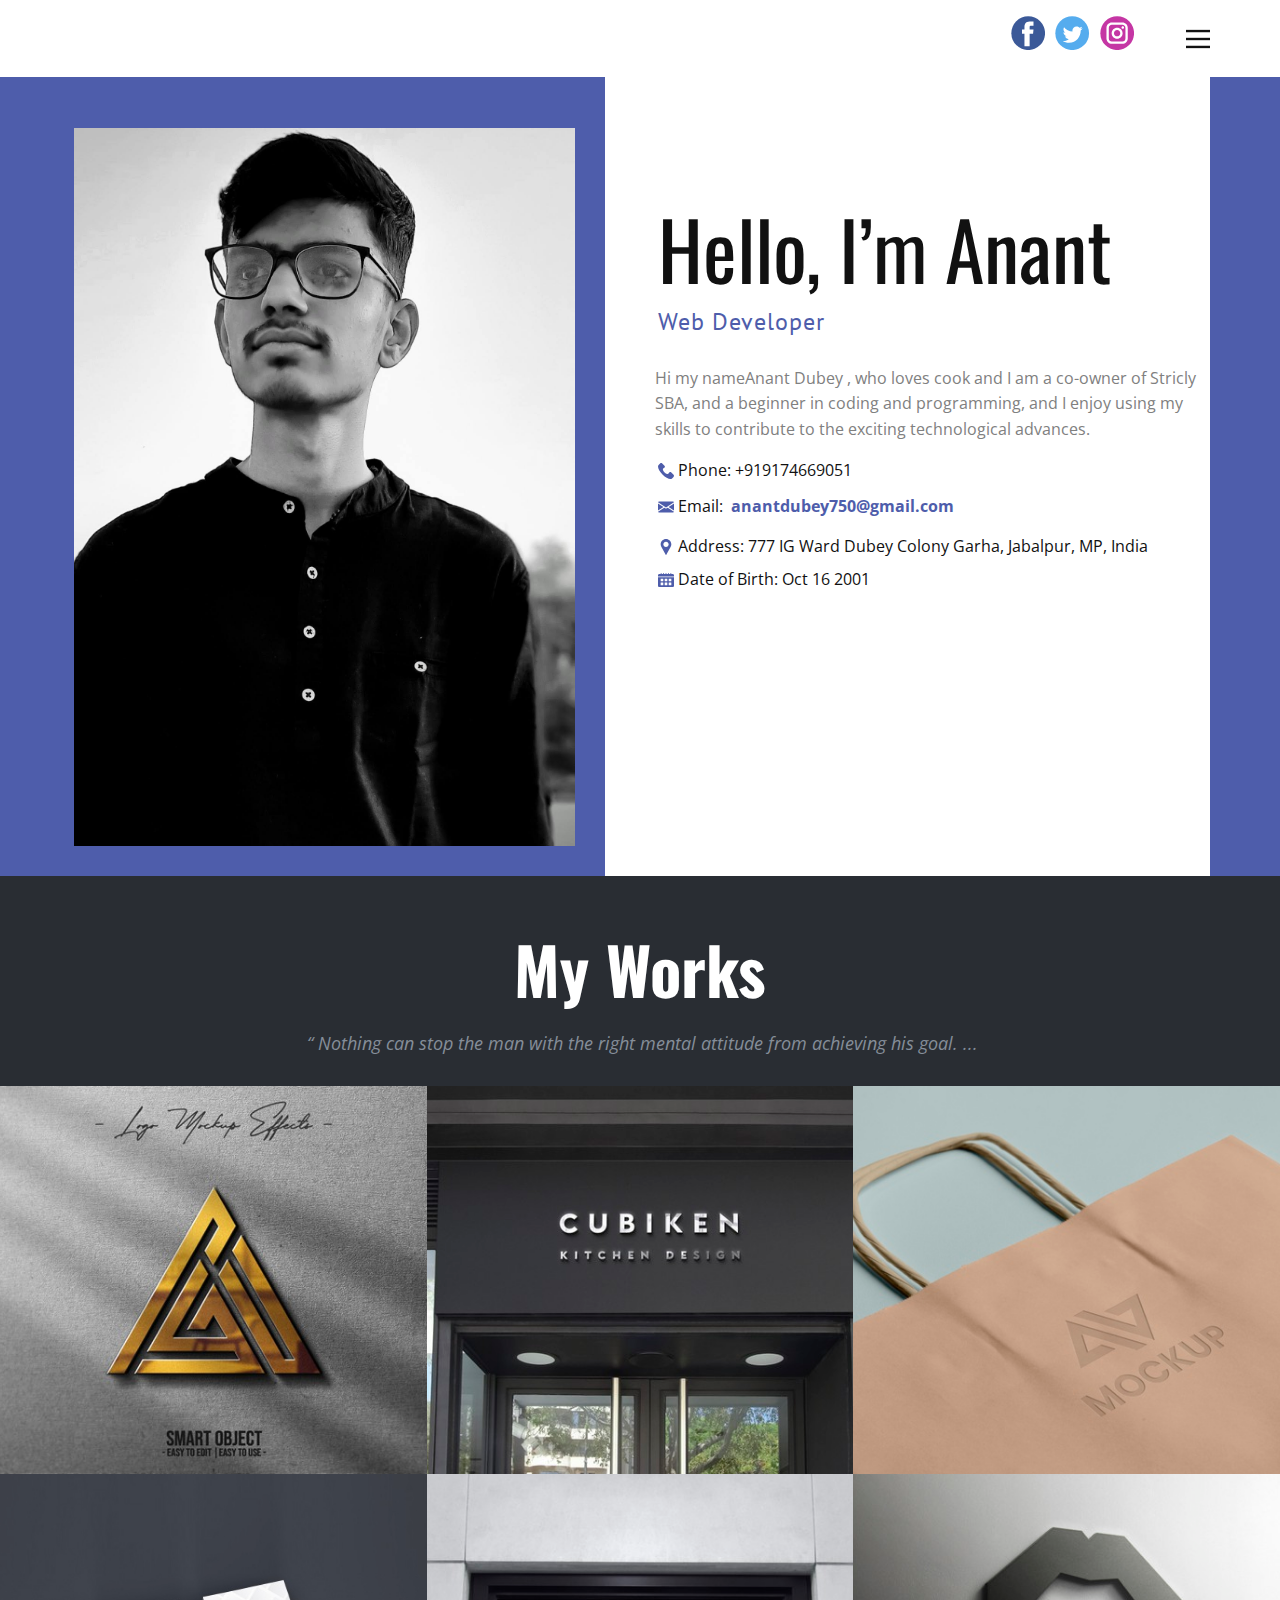
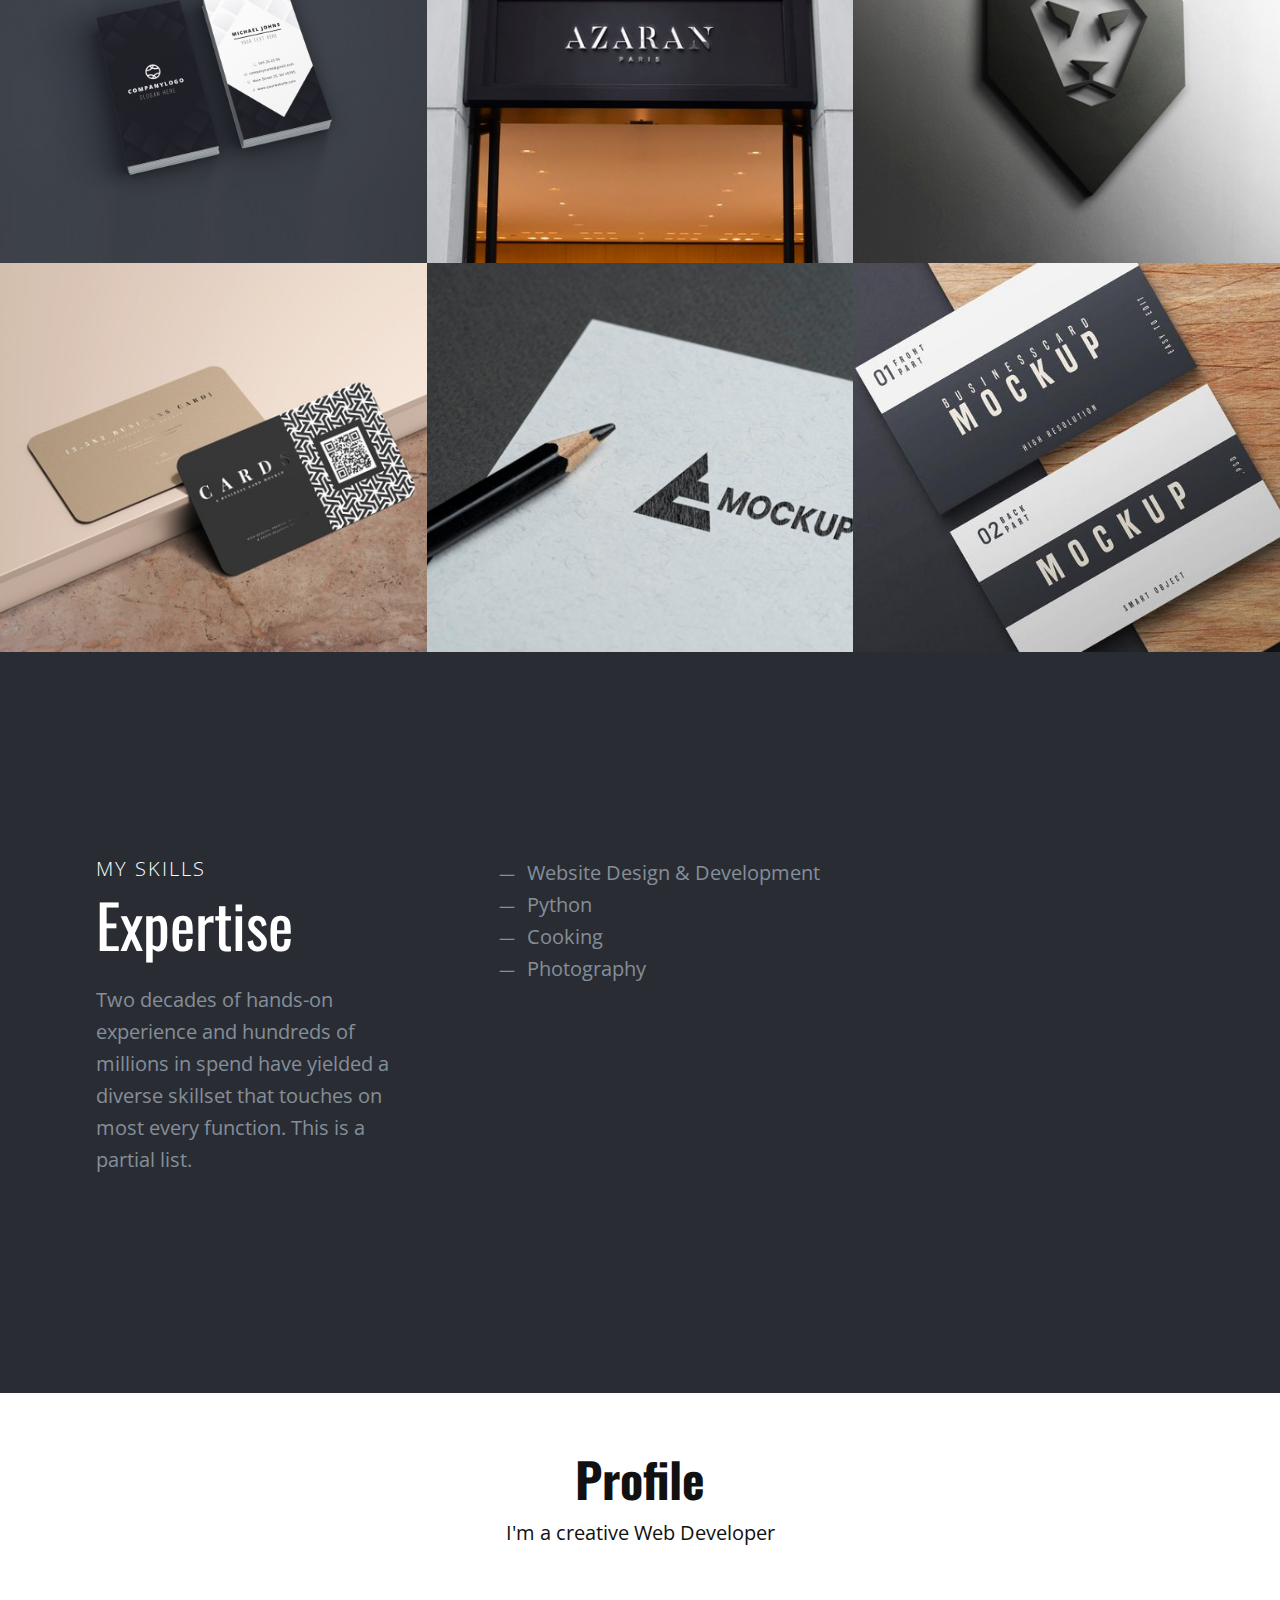
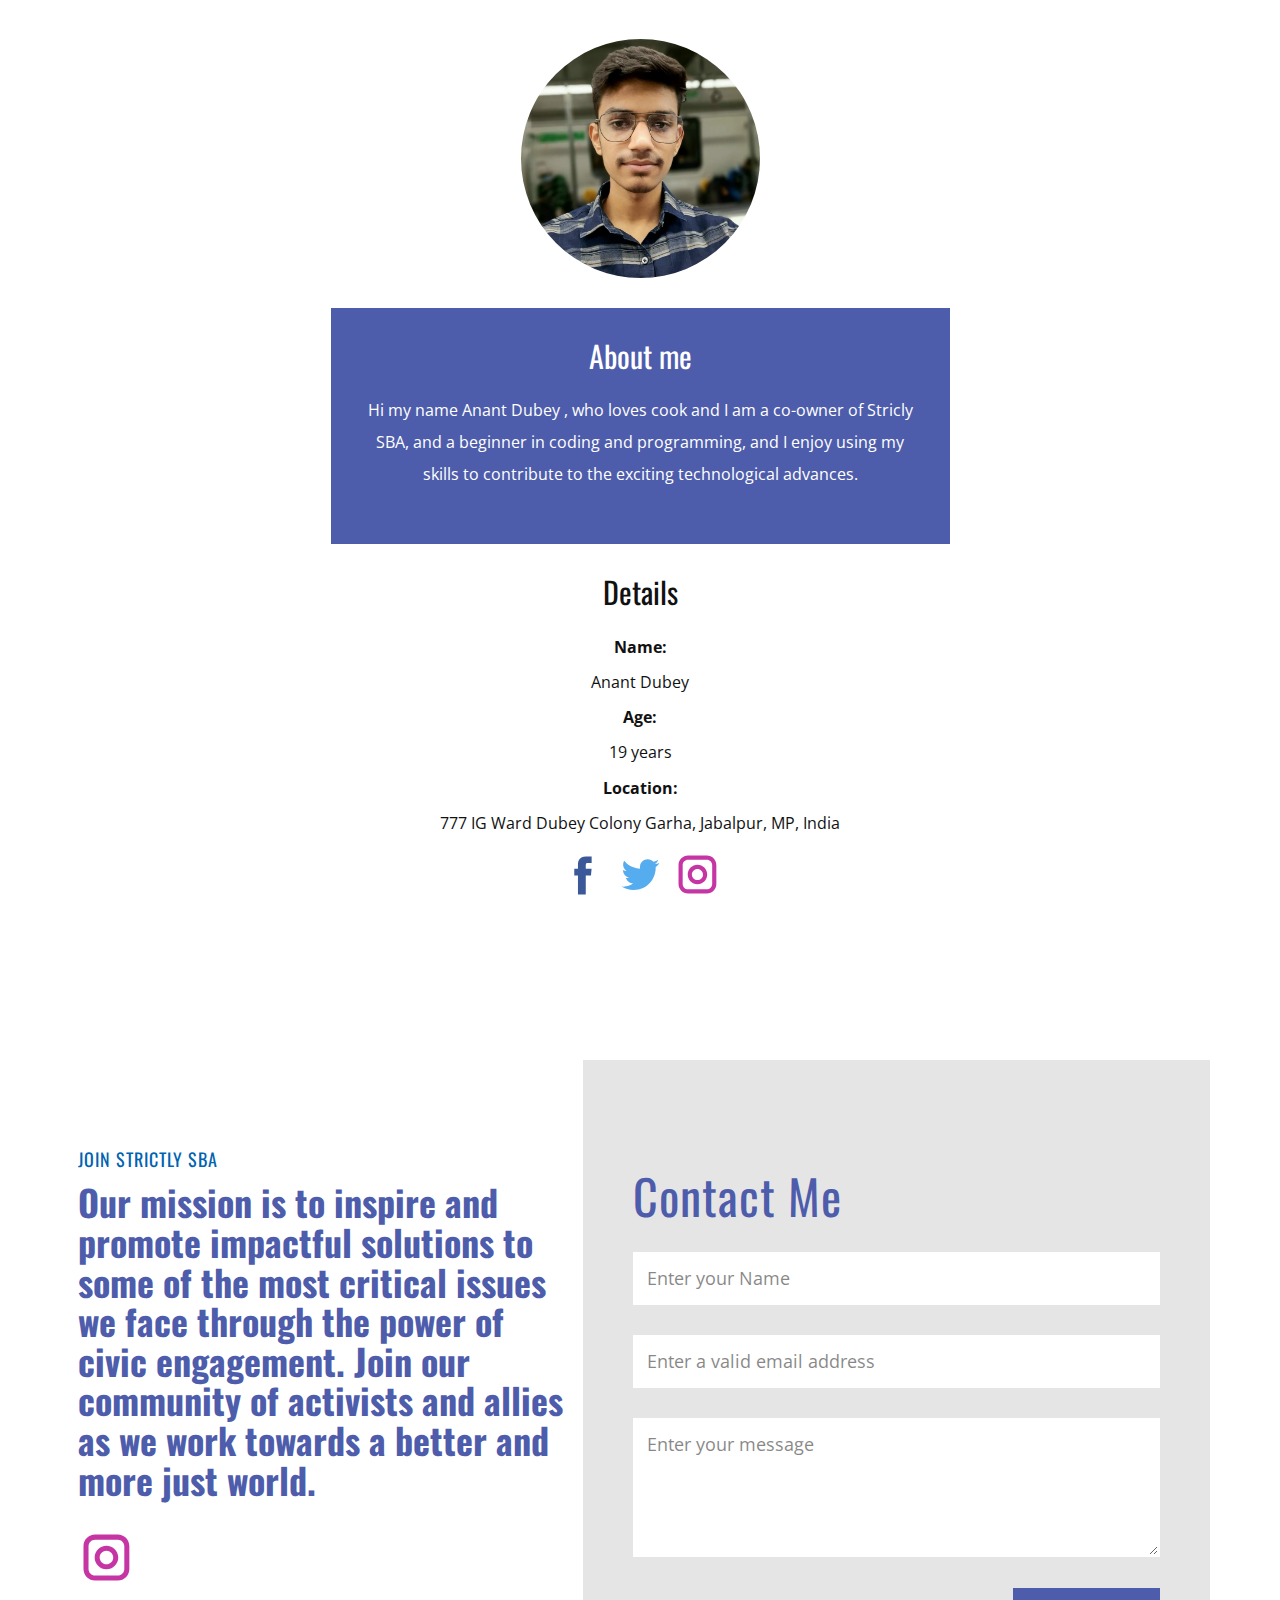
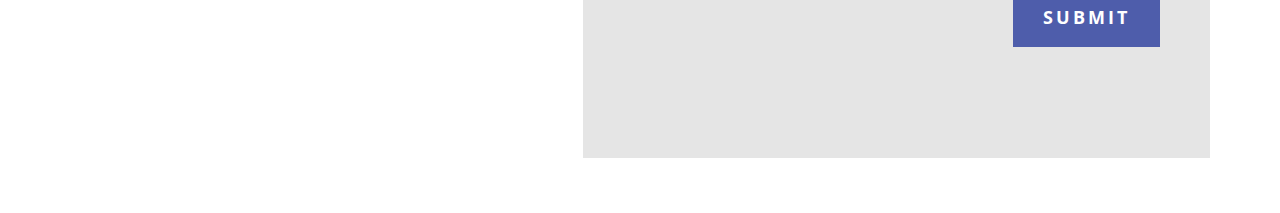
<file: index.html>
<!DOCTYPE html>
<html style="font-size: 16px;">
  <head>
    <meta name="viewport" content="width=device-width, initial-scale=1.0">
    <meta charset="utf-8">
    <meta name="keywords" content="Hello, I’m John., Design and Concept&nbsp;Development, My Works, Expertise, Profile, Pricing Table, Nam ultrices ultrices nec tortor pulvinar esteras loremips est orem., Follow us, Contact Me">
    <meta name="description" content="">
    <meta name="page_type" content="np-template-header-footer-from-plugin">
    <title>Home</title>
    <link rel="stylesheet" href="nicepage.css" media="screen">
<link rel="stylesheet" href="Home.css" media="screen">
    <script class="u-script" type="text/javascript" src="jquery-1.9.1.min.js" defer=""></script>
    <script class="u-script" type="text/javascript" src="nicepage.js" defer=""></script>
    <link id="u-theme-google-font" rel="stylesheet" href="https://fonts.googleapis.com/css?family=Oswald:200,300,400,500,600,700|Open+Sans:300,300i,400,400i,600,600i,700,700i,800,800i">
    <link id="u-page-google-font" rel="stylesheet" href="https://fonts.googleapis.com/css?family=Oswald:200,300,400,500,600,700|PT+Sans:400,400i,700,700i|Oswald:200,300,400,500,600,700">






    <script type="application/ld+json">{
		"@context": "http://schema.org",
		"@type": "Organization",
		"name": "WebSite516031",
		"url": "/",
		"sameAs": [
				"https://www.facebook.com/anant.dubey.395017/",
				"https://twitter.com/_anantdubey_",
				"https://www.instagram.com/_anantdubey_/"
		]
}</script>
    <meta name="theme-color" content="#0063b1">
    <link rel="canonical" href="/">
    <meta name="twitter:site" content="@">
    <meta name="twitter:card" content="summary_large_image">
    <meta name="twitter:title" content="Home">
    <meta name="twitter:description" content="WebSite516031">
    <meta property="og:title" content="Home">
    <meta property="og:description" content="">
    <meta property="og:type" content="website">
  </head>
  <body data-home-page="https://website516031.nicepage.io/Home.html?version=8572526e-2f94-40a2-81ac-e6b16896fe27" data-home-page-title="Home" class="u-body"><header class="u-clearfix u-header u-header" id="sec-61a4"><div class="u-clearfix u-sheet u-sheet-1">
        <nav class="u-align-left u-menu u-menu-dropdown u-offcanvas u-menu-1" data-responsive-from="XL">
          <div class="menu-collapse" style="font-size: 1rem;">
            <a class="u-button-style u-nav-link" href="#" style="font-size: calc(1em + 8px);">
              <svg class="u-svg-link" preserveAspectRatio="xMidYMin slice" viewBox="0 0 302 302" style=""><use xlink:href="#svg-8a8f"></use></svg>
              <svg xmlns="http://www.w3.org/2000/svg" xmlns:xlink="http://www.w3.org/1999/xlink" version="1.1" id="svg-8a8f" x="0px" y="0px" viewBox="0 0 302 302" style="enable-background:new 0 0 302 302;" xml:space="preserve" class="u-svg-content"><g><rect y="36" width="302" height="30"></rect><rect y="236" width="302" height="30"></rect><rect y="136" width="302" height="30"></rect>
</g><g></g><g></g><g></g><g></g><g></g><g></g><g></g><g></g><g></g><g></g><g></g><g></g><g></g><g></g><g></g></svg>
            </a>
          </div>
          <div class="u-custom-menu u-nav-container" wfd-invisible="true">
            <ul class="u-nav u-unstyled u-nav-1"><li class="u-nav-item"><a class="u-button-style u-nav-link u-text-active-palette-1-base u-text-hover-palette-2-base" href="Page-1.html" style="padding: 10px 20px;">Page 1</a>
</li><li class="u-nav-item"><a class="u-button-style u-nav-link u-text-active-palette-1-base u-text-hover-palette-2-base" href="Page-2.html" style="padding: 10px 20px;">Page 2</a>
</li><li class="u-nav-item"><a class="u-button-style u-nav-link u-text-active-palette-1-base u-text-hover-palette-2-base" href="Page-3.html" style="padding: 10px 20px;">Page 3</a>
</li><li class="u-nav-item"><a class="u-button-style u-nav-link u-text-active-palette-1-base u-text-hover-palette-2-base" href="Page-4.html" style="padding: 10px 20px;">Page 4</a>
</li><li class="u-nav-item"><a class="u-button-style u-nav-link u-text-active-palette-1-base u-text-hover-palette-2-base" href="Page-5.html" style="padding: 10px 20px;">Page 5</a>
</li><li class="u-nav-item"><a class="u-button-style u-nav-link u-text-active-palette-1-base u-text-hover-palette-2-base" href="Page-6.html" style="padding: 10px 20px;">Page 6</a>
</li><li class="u-nav-item"><a class="u-button-style u-nav-link u-text-active-palette-1-base u-text-hover-palette-2-base" href="Page-7.html" style="padding: 10px 20px;">Page 7</a>
</li><li class="u-nav-item"><a class="u-button-style u-nav-link u-text-active-palette-1-base u-text-hover-palette-2-base" href="Page-8.html" style="padding: 10px 20px;">Page 8</a>
</li><li class="u-nav-item"><a class="u-button-style u-nav-link u-text-active-palette-1-base u-text-hover-palette-2-base" href="Page-9.html" style="padding: 10px 20px;">Page 9</a>
</li><li class="u-nav-item"><a class="u-button-style u-nav-link u-text-active-palette-1-base u-text-hover-palette-2-base" href="Page-10.html" style="padding: 10px 20px;">Page 10</a>
</li><li class="u-nav-item"><a class="u-button-style u-nav-link u-text-active-palette-1-base u-text-hover-palette-2-base" href="Page-11.html" style="padding: 10px 20px;">Page 11</a>
</li><li class="u-nav-item"><a class="u-button-style u-nav-link u-text-active-palette-1-base u-text-hover-palette-2-base" href="Home.html" style="padding: 10px 20px;">Home</a>
</li></ul>
          </div>
          <div class="u-custom-menu u-nav-container-collapse">
            <div class="u-align-center u-black u-container-style u-inner-container-layout u-opacity u-opacity-95 u-sidenav">
              <div class="u-sidenav-overflow">
                <div class="u-menu-close"></div>
                <ul class="u-align-center u-nav u-popupmenu-items u-unstyled u-nav-2"><li class="u-nav-item"><a class="u-button-style u-nav-link" href="Page-1.html">Page 1</a>
</li><li class="u-nav-item"><a class="u-button-style u-nav-link" href="Page-2.html">Page 2</a>
</li><li class="u-nav-item"><a class="u-button-style u-nav-link" href="Page-3.html">Page 3</a>
</li><li class="u-nav-item"><a class="u-button-style u-nav-link" href="Page-4.html">Page 4</a>
</li><li class="u-nav-item"><a class="u-button-style u-nav-link" href="Page-5.html">Page 5</a>
</li></ul>
              </div>
            </div>
            <div class="u-black u-menu-overlay u-opacity u-opacity-70" wfd-invisible="true"></div>
          </div>
        </nav>
        <div class="u-social-icons u-spacing-10 u-social-icons-1">
          <a class="u-social-url" title="facebook" target="_blank" href="https://www.facebook.com/anant.dubey.395017/"><span class="u-icon u-icon-circle u-social-facebook u-social-icon u-icon-1"><svg class="u-svg-link" preserveAspectRatio="xMidYMin slice" viewBox="0 0 112 112" style=""><use xlink:href="#svg-0587"></use></svg><svg class="u-svg-content" viewBox="0 0 112 112" x="0" y="0" id="svg-0587"><circle fill="currentColor" cx="56.1" cy="56.1" r="55"></circle><path fill="#FFFFFF" d="M73.5,31.6h-9.1c-1.4,0-3.6,0.8-3.6,3.9v8.5h12.6L72,58.3H60.8v40.8H43.9V58.3h-8V43.9h8v-9.2
            c0-6.7,3.1-17,17-17h12.5v13.9H73.5z"></path></svg></span>
          </a>
          <a class="u-social-url" title="twitter" target="_blank" href="https://twitter.com/_anantdubey_"><span class="u-icon u-icon-circle u-social-icon u-social-twitter u-icon-2"><svg class="u-svg-link" preserveAspectRatio="xMidYMin slice" viewBox="0 0 112 112" style=""><use xlink:href="#svg-d138"></use></svg><svg class="u-svg-content" viewBox="0 0 112 112" x="0" y="0" id="svg-d138"><circle fill="currentColor" class="st0" cx="56.1" cy="56.1" r="55"></circle><path fill="#FFFFFF" d="M83.8,47.3c0,0.6,0,1.2,0,1.7c0,17.7-13.5,38.2-38.2,38.2C38,87.2,31,85,25,81.2c1,0.1,2.1,0.2,3.2,0.2
            c6.3,0,12.1-2.1,16.7-5.7c-5.9-0.1-10.8-4-12.5-9.3c0.8,0.2,1.7,0.2,2.5,0.2c1.2,0,2.4-0.2,3.5-0.5c-6.1-1.2-10.8-6.7-10.8-13.1
            c0-0.1,0-0.1,0-0.2c1.8,1,3.9,1.6,6.1,1.7c-3.6-2.4-6-6.5-6-11.2c0-2.5,0.7-4.8,1.8-6.7c6.6,8.1,16.5,13.5,27.6,14
            c-0.2-1-0.3-2-0.3-3.1c0-7.4,6-13.4,13.4-13.4c3.9,0,7.3,1.6,9.8,4.2c3.1-0.6,5.9-1.7,8.5-3.3c-1,3.1-3.1,5.8-5.9,7.4
            c2.7-0.3,5.3-1,7.7-2.1C88.7,43,86.4,45.4,83.8,47.3z"></path></svg></span>
          </a>
          <a class="u-social-url" title="instagram" target="_blank" href="https://www.instagram.com/_anantdubey_/"><span class="u-icon u-icon-circle u-social-icon u-social-instagram u-icon-3"><svg class="u-svg-link" preserveAspectRatio="xMidYMin slice" viewBox="0 0 112 112" style=""><use xlink:href="#svg-4ab2"></use></svg><svg class="u-svg-content" viewBox="0 0 112 112" x="0" y="0" id="svg-4ab2"><circle fill="currentColor" cx="56.1" cy="56.1" r="55"></circle><path fill="#FFFFFF" d="M55.9,38.2c-9.9,0-17.9,8-17.9,17.9C38,66,46,74,55.9,74c9.9,0,17.9-8,17.9-17.9C73.8,46.2,65.8,38.2,55.9,38.2
            z M55.9,66.4c-5.7,0-10.3-4.6-10.3-10.3c-0.1-5.7,4.6-10.3,10.3-10.3c5.7,0,10.3,4.6,10.3,10.3C66.2,61.8,61.6,66.4,55.9,66.4z"></path><path fill="#FFFFFF" d="M74.3,33.5c-2.3,0-4.2,1.9-4.2,4.2s1.9,4.2,4.2,4.2s4.2-1.9,4.2-4.2S76.6,33.5,74.3,33.5z"></path><path fill="#FFFFFF" d="M73.1,21.3H38.6c-9.7,0-17.5,7.9-17.5,17.5v34.5c0,9.7,7.9,17.6,17.5,17.6h34.5c9.7,0,17.5-7.9,17.5-17.5V38.8
            C90.6,29.1,82.7,21.3,73.1,21.3z M83,73.3c0,5.5-4.5,9.9-9.9,9.9H38.6c-5.5,0-9.9-4.5-9.9-9.9V38.8c0-5.5,4.5-9.9,9.9-9.9h34.5
            c5.5,0,9.9,4.5,9.9,9.9V73.3z"></path></svg></span>
          </a>
        </div>
      </div></header>
    <section class="u-align-center u-clearfix u-palette-4-base u-section-1" id="sec-d430">
      <div class="u-clearfix u-gutter-0 u-layout-wrap u-layout-wrap-1">
        <div class="u-gutter-0 u-layout">
          <div class="u-layout-row">
            <div class="u-container-style u-layout-cell u-size-30 u-layout-cell-1">
              <div class="u-container-layout u-valign-bottom u-container-layout-1">
                <img class="u-image u-image-1" src="images/Anantpic.jpg" data-image-width="1316" data-image-height="2848">
              </div>
            </div>
            <div class="u-align-left u-container-style u-layout-cell u-shape-rectangle u-size-30 u-white u-layout-cell-2">
              <div class="u-container-layout u-container-layout-2">
                <h1 class="u-custom-font u-font-oswald u-text u-text-1" spellcheck="false">Hello, I’m Anant</h1>
                <h6 class="u-custom-font u-font-pt-sans u-text u-text-palette-4-base u-text-2">Web Developer</h6>
                <p class="u-text u-text-grey-50 u-text-3" spellcheck="false">Hi my nameAnant Dubey , who loves cook and I am a co-owner of Stricly SBA,&nbsp;and a beginner in coding and programming, and I enjoy using my skills to contribute to the exciting technological advances.</p>
                <p class="u-text u-text-4"><span class="u-icon u-text-palette-4-base u-icon-1"><svg class="u-svg-content" viewBox="0 0 513.64 513.64" x="0px" y="0px" style="width: 1em; height: 1em;"><g><g><path d="M499.66,376.96l-71.68-71.68c-25.6-25.6-69.12-15.359-79.36,17.92c-7.68,23.041-33.28,35.841-56.32,30.72    c-51.2-12.8-120.32-79.36-133.12-133.12c-7.68-23.041,7.68-48.641,30.72-56.32c33.28-10.24,43.52-53.76,17.92-79.36l-71.68-71.68    c-20.48-17.92-51.2-17.92-69.12,0l-48.64,48.64c-48.64,51.2,5.12,186.88,125.44,307.2c120.32,120.32,256,176.641,307.2,125.44    l48.64-48.64C517.581,425.6,517.581,394.88,499.66,376.96z"></path>
</g>
</g></svg><img></span>&nbsp;Phone: +919174669051
                </p>
                <p class="u-text u-text-5"><span class="u-icon u-text-palette-4-base u-icon-2"><svg class="u-svg-content" viewBox="0 0 512 512" x="0px" y="0px" style="width: 1em; height: 1em;"><g><g><polygon points="339.392,258.624 512,367.744 512,144.896   "></polygon>
</g>
</g><g><g><polygon points="0,144.896 0,367.744 172.608,258.624   "></polygon>
</g>
</g><g><g><path d="M480,80H32C16.032,80,3.36,91.904,0.96,107.232L256,275.264l255.04-168.032C508.64,91.904,495.968,80,480,80z"></path>
</g>
</g><g><g><path d="M310.08,277.952l-45.28,29.824c-2.688,1.76-5.728,2.624-8.8,2.624c-3.072,0-6.112-0.864-8.8-2.624l-45.28-29.856    L1.024,404.992C3.488,420.192,16.096,432,32,432h448c15.904,0,28.512-11.808,30.976-27.008L310.08,277.952z"></path>
</g>
</g></svg><img></span>&nbsp;Email: <a href="mailto:info@youremailidhere.com" class="u-active-none u-border-none u-btn u-button-link u-button-style u-hover-none u-none u-text-palette-4-base u-btn-1">&nbsp;anantdubey750@gmail.com<br>
                  </a>
                </p>
                <p class="u-text u-text-6"><span class="u-icon u-text-palette-4-base u-icon-3"><svg class="u-svg-content" viewBox="0 0 512 512" x="0px" y="0px" style="width: 1em; height: 1em;"><g><g><path d="M256,0C161.896,0,85.333,76.563,85.333,170.667c0,28.25,7.063,56.26,20.49,81.104L246.667,506.5    c1.875,3.396,5.448,5.5,9.333,5.5s7.458-2.104,9.333-5.5l140.896-254.813c13.375-24.76,20.438-52.771,20.438-81.021    C426.667,76.563,350.104,0,256,0z M256,256c-47.052,0-85.333-38.281-85.333-85.333c0-47.052,38.281-85.333,85.333-85.333    s85.333,38.281,85.333,85.333C341.333,217.719,303.052,256,256,256z"></path>
</g>
</g></svg><img></span>&nbsp;Address: 777 IG Ward Dubey Colony Garha, Jabalpur, MP, India
                </p>
                <p class="u-text u-text-7"><span class="u-icon u-text-palette-4-base u-icon-4"><svg class="u-svg-content" viewBox="0 0 512 512" x="0px" y="0px" style="width: 1em; height: 1em;"><g><g><path d="M0,165.014v272.984c0,24.198,19.687,43.885,43.885,43.885h424.23c24.198,0,43.885-19.686,43.885-43.884V165.014H0z     M169.541,415.405c0,5.567-4.513,10.079-10.079,10.079H95.103c-5.567,0-10.079-4.513-10.079-10.079v-66.587    c0-5.567,4.513-10.079,10.079-10.079h64.359c5.567,0,10.079,4.513,10.079,10.079V415.405z M169.541,288.915    c0,5.567-4.513,10.079-10.079,10.079H95.103c-5.567,0-10.079-4.513-10.079-10.079v-66.587c0-5.567,4.513-10.079,10.079-10.079    h64.359c5.567,0,10.079,4.513,10.079,10.079V288.915z M298.259,415.405c0,5.567-4.513,10.079-10.079,10.079h-64.359    c-5.567,0-10.079-4.513-10.079-10.079v-66.587c0-5.567,4.513-10.079,10.079-10.079h64.359c5.567,0,10.079,4.513,10.079,10.079    V415.405z M298.259,288.915c0,5.567-4.513,10.079-10.079,10.079h-64.359c-5.567,0-10.079-4.513-10.079-10.079v-66.587    c0-5.567,4.513-10.079,10.079-10.079h64.359c5.567,0,10.079,4.513,10.079,10.079V288.915z M426.977,415.405    c0,5.567-4.513,10.079-10.079,10.079h-64.359c-5.567,0-10.079-4.513-10.079-10.079v-66.587c0-5.567,4.513-10.079,10.079-10.079    h64.359c5.567,0,10.079,4.513,10.079,10.079V415.405z M426.977,288.915c0,5.567-4.513,10.079-10.079,10.079h-64.359    c-5.567,0-10.079-4.513-10.079-10.079v-66.587c0-5.567,4.513-10.079,10.079-10.079h64.359c5.567,0,10.079,4.513,10.079,10.079    V288.915z"></path>
</g>
</g><g><g><path d="M468.115,67.768h-41.742V45.236c0-8.35-6.769-15.119-15.119-15.119s-15.119,6.769-15.119,15.119v22.532h-47.388V45.236    c0-8.35-6.769-15.119-15.119-15.119c-8.35,0-15.119,6.769-15.119,15.119v22.532H271.12V45.236c0-8.35-6.769-15.119-15.119-15.119    s-15.119,6.769-15.119,15.119v22.532h-47.389V45.236c0-8.35-6.769-15.119-15.119-15.119c-8.35,0-15.119,6.769-15.119,15.119    v22.532h-47.388V45.236c0-8.35-6.769-15.119-15.119-15.119c-8.35,0-15.119,6.769-15.119,15.119v22.532h-0.002H43.885    C19.687,67.768,0,87.455,0,111.653v33.203h512v-33.203C512,87.455,492.313,67.768,468.115,67.768z"></path>
</g>
</g></svg><img></span>&nbsp;Date of Birth: Oct 16 2001&nbsp;
                </p>
              </div>
            </div>
          </div>
        </div>
      </div>
    </section>
    <section class="u-align-center u-clearfix u-palette-5-dark-3 u-section-2" id="carousel_a0f9">
      <h1 class="u-custom-font u-font-oswald u-text u-text-default u-text-1"><b>My Works</b>
      </h1>
      <p class="u-text u-text-palette-5-dark-1 u-text-2" spellcheck="false">&nbsp;“ Nothing can stop the man with the right mental attitude from achieving his goal. ...</p>
      <div class="u-expanded-width u-gallery u-layout-grid u-lightbox u-show-text-on-hover u-gallery-1">
        <div class="u-gallery-inner u-gallery-inner-1">
          <div class="u-effect-fade u-gallery-item">
            <div class="u-back-slide">
              <img class="u-back-image u-expanded" src="images/mockup-with-gold-logo_136295-386.jpg" alt="3d logo mockup">
            </div>
            <div class="u-over-slide u-shading u-valign-middle u-over-slide-1">
              <h3 class="u-gallery-heading" style="text-transform: uppercase;">3d logo mockup</h3>
              <p class="u-gallery-text"></p>
            </div>
          </div>
          <div class="u-effect-fade u-gallery-item">
            <div class="u-back-slide">
              <img class="u-back-image u-expanded" src="images/logo-mockup-black-facade-sign_145275-281.jpg" alt="modern facade">
            </div>
            <div class="u-over-slide u-shading u-valign-middle u-over-slide-2">
              <h3 class="u-gallery-heading" style="text-transform: uppercase;">modern facade</h3>
              <p class="u-gallery-text"></p>
            </div>
          </div>
          <div class="u-effect-fade u-gallery-item">
            <div class="u-back-slide">
              <img class="u-back-image u-expanded" src="images/abstract-mock-up-logo-shopping-bag_23-2148834294.jpg" alt="shopping bag">
            </div>
            <div class="u-over-slide u-shading u-valign-middle u-over-slide-3">
              <h3 class="u-gallery-heading" style="text-transform: uppercase;">shopping bag</h3>
              <p class="u-gallery-text"></p>
            </div>
          </div>
          <div class="u-effect-fade u-gallery-item">
            <div class="u-back-slide">
              <img class="u-back-image u-expanded" src="images/rr.jpg" alt="minimalistic design">
            </div>
            <div class="u-over-slide u-shading u-valign-middle u-over-slide-4">
              <h3 class="u-gallery-heading" style="text-transform: uppercase;">minimalistic design</h3>
              <p class="u-gallery-text"></p>
            </div>
          </div>
          <div class="u-effect-fade u-gallery-item">
            <div class="u-back-slide">
              <img class="u-back-image u-expanded" src="images/logo-mockup-luxury-black-facade-sign_145275-288.jpg" alt="luxury black facade">
            </div>
            <div class="u-over-slide u-shading u-valign-middle u-over-slide-5">
              <h3 class="u-gallery-heading" style="text-transform: uppercase;">luxury black facade</h3>
              <p class="u-gallery-text"></p>
            </div>
          </div>
          <div class="u-effect-fade u-gallery-item">
            <div class="u-back-slide">
              <img class="u-back-image u-expanded" src="images/3d-lion-logo-mockup_145275-144.jpg" alt="mockup with logo">
            </div>
            <div class="u-over-slide u-shading u-valign-middle u-over-slide-6">
              <h3 class="u-gallery-heading" style="text-transform: uppercase;">mockup with logo</h3>
              <p class="u-gallery-text"></p>
            </div>
          </div>
          <div class="u-effect-fade u-gallery-item">
            <div class="u-back-slide">
              <img class="u-back-image u-expanded" src="images/rounded-corner-business-cards-mockup_358694-108.jpg" alt="business card">
            </div>
            <div class="u-over-slide u-shading u-valign-middle u-over-slide-7">
              <h3 class="u-gallery-heading" style="text-transform: uppercase;">business card</h3>
              <p class="u-gallery-text"></p>
            </div>
          </div>
          <div class="u-effect-fade u-gallery-item">
            <div class="u-back-slide">
              <img class="u-back-image u-expanded" src="images/mock-up-logo-design-business-white-paper_23-2148834253.jpg" alt="identity design">
            </div>
            <div class="u-over-slide u-shading u-valign-middle u-over-slide-8">
              <h3 class="u-gallery-heading" style="text-transform: uppercase;">identity design</h3>
              <p class="u-gallery-text"></p>
            </div>
          </div>
          <div class="u-effect-fade u-gallery-item">
            <div class="u-back-slide">
              <img class="u-back-image u-expanded" src="images/black-white-business-card-mockup-design_47987-2181.jpg" alt="modern design">
            </div>
            <div class="u-over-slide u-shading u-valign-middle u-over-slide-9">
              <h3 class="u-gallery-heading" style="text-transform: uppercase;">modern design</h3>
              <p class="u-gallery-text"></p>
            </div>
          </div>
        </div>
      </div>
    </section>
    <section class="u-clearfix u-palette-5-dark-3 u-section-3" id="carousel_fd7a">
      <div class="u-clearfix u-sheet u-valign-middle u-sheet-1">
        <div class="u-clearfix u-expanded-width u-layout-wrap u-layout-wrap-1">
          <div class="u-gutter-0 u-layout" style="">
            <div class="u-layout-row" style="">
              <div class="u-container-style u-layout-cell u-size-20 u-layout-cell-1">
                <div class="u-container-layout u-container-layout-1">
                  <h5 class="u-align-left u-custom-font u-text u-text-default u-text-font u-text-1">my skills</h5>
                  <h1 class="u-text u-text-default u-text-2">Expertise</h1>
                  <p class="u-align-left u-text u-text-palette-5-dark-1 u-text-3">Two decades of hands-on experience and hundreds of millions in spend have yielded a diverse skillset that touches on most every function. This is a partial list.</p>
                </div>
              </div>
              <div class="u-container-style u-layout-cell u-size-1 u-layout-cell-2">
                <div class="u-container-layout u-container-layout-2"></div>
              </div>
              <div class="u-container-style u-layout-cell u-size-39 u-layout-cell-3">
                <div class="u-container-layout u-valign-top u-container-layout-3">
                  <ul class="u-align-left u-custom-list u-text u-text-palette-5-dark-1 u-text-4" spellcheck="false">
                    <li>
                      <div class="u-list-icon">
                        <div xmlns="http://www.w3.org/2000/svg" xmlns:xlink="http://www.w3.org/1999/xlink" version="1.1" xml:space="preserve" class="u-svg-content">—</div>
                      </div>Website Design &amp; Development
                    </li>
                    <li>
                      <div class="u-list-icon">
                        <div xmlns="http://www.w3.org/2000/svg" xmlns:xlink="http://www.w3.org/1999/xlink" version="1.1" xml:space="preserve" class="u-svg-content">—</div>
                      </div>Python
                    </li>
                    <li style="">
                      <div class="u-list-icon">
                        <div xmlns="http://www.w3.org/2000/svg" xmlns:xlink="http://www.w3.org/1999/xlink" version="1.1" xml:space="preserve" class="u-svg-content">—</div>
                      </div>Cooking
                    </li>
                    <li style="">
                      <div class="u-list-icon">
                        <div xmlns="http://www.w3.org/2000/svg" xmlns:xlink="http://www.w3.org/1999/xlink" version="1.1" xml:space="preserve" class="u-svg-content">—</div>
                      </div>Photography
                    </li>
                    <li></li>
                  </ul>
                </div>
              </div>
            </div>
          </div>
        </div>
      </div>
    </section>
    <section class="u-align-center u-clearfix u-white u-section-4" id="carousel_7b7c">
      <div class="u-clearfix u-sheet u-valign-middle u-sheet-1">
        <h1 class="u-text u-text-1">Profile</h1>
        <p class="u-large-text u-text u-text-variant u-text-2">I'm a creative Web Developer</p>
        <div class="u-clearfix u-layout-wrap u-layout-wrap-1">
          <div class="u-gutter-0 u-layout">
            <div class="u-layout-col">
              <div class="u-align-center u-container-style u-layout-cell u-size-20 u-layout-cell-1">
                <div class="u-container-layout u-valign-middle u-container-layout-1">
                  <div alt="" class="u-image u-image-circle u-image-1" data-image-width="810" data-image-height="1080"></div>
                </div>
              </div>
              <div class="u-align-center u-container-style u-layout-cell u-palette-4-base u-size-20 u-layout-cell-2">
                <div class="u-container-layout u-container-layout-2">
                  <h3 class="u-text u-text-default u-text-3">About me</h3>
                  <p class="u-text u-text-4" spellcheck="false">Hi my name Anant Dubey , who loves cook and I am a co-owner of Stricly SBA,&nbsp;and a beginner in coding and programming, and I enjoy using my skills to contribute to the exciting technological advances.</p>
                </div>
              </div>
              <div class="u-align-center u-container-style u-layout-cell u-size-20 u-layout-cell-3">
                <div class="u-container-layout u-container-layout-3">
                  <h3 class="u-text u-text-default u-text-5">Details</h3>
                  <p class="u-text u-text-6" spellcheck="false">
                    <span style="font-weight: 700;">Name: </span>
                    <br>Anant Dubey<br>
                    <span style="font-weight: 700;">Age: </span>
                    <br>19 years <span style="font-weight: 700;">
                      <br>Location:
                    </span>
                    <br>777 IG Ward Dubey Colony Garha, Jabalpur, MP, India<br>
                  </p>
                  <div class="u-social-icons u-spacing-10 u-social-icons-1">
                    <a class="u-social-url" title="facebook" target="_blank" href="https://www.facebook.com/anant.dubey.395017/"><span class="u-icon u-social-facebook u-social-icon u-icon-1"><svg class="u-svg-link" preserveAspectRatio="xMidYMin slice" viewBox="0 0 112 112" style=""><use xlink:href="#svg-39e1"></use></svg><svg class="u-svg-content" viewBox="0 0 112 112" x="0" y="0" id="svg-39e1"><path fill="currentColor" d="M75.5,28.8H65.4c-1.5,0-4,0.9-4,4.3v9.4h13.9l-1.5,15.8H61.4v45.1H42.8V58.3h-8.8V42.4h8.8V32.2
c0-7.4,3.4-18.8,18.8-18.8h13.8v15.4H75.5z"></path></svg></span>
                    </a>
                    <a class="u-social-url" title="twitter" target="_blank" href="https://twitter.com/_anantdubey_"><span class="u-icon u-social-icon u-social-twitter u-icon-2"><svg class="u-svg-link" preserveAspectRatio="xMidYMin slice" viewBox="0 0 112 112" style=""><use xlink:href="#svg-15dd"></use></svg><svg class="u-svg-content" viewBox="0 0 112 112" x="0" y="0" id="svg-15dd"><path fill="currentColor" d="M92.2,38.2c0,0.8,0,1.6,0,2.3c0,24.3-18.6,52.4-52.6,52.4c-10.6,0.1-20.2-2.9-28.5-8.2
	c1.4,0.2,2.9,0.2,4.4,0.2c8.7,0,16.7-2.9,23-7.9c-8.1-0.2-14.9-5.5-17.3-12.8c1.1,0.2,2.4,0.2,3.4,0.2c1.6,0,3.3-0.2,4.8-0.7
	c-8.4-1.6-14.9-9.2-14.9-18c0-0.2,0-0.2,0-0.2c2.5,1.4,5.4,2.2,8.4,2.3c-5-3.3-8.3-8.9-8.3-15.4c0-3.4,1-6.5,2.5-9.2
	c9.1,11.1,22.7,18.5,38,19.2c-0.2-1.4-0.4-2.8-0.4-4.3c0.1-10,8.3-18.2,18.5-18.2c5.4,0,10.1,2.2,13.5,5.7c4.3-0.8,8.1-2.3,11.7-4.5
	c-1.4,4.3-4.3,7.9-8.1,10.1c3.7-0.4,7.3-1.4,10.6-2.9C98.9,32.3,95.7,35.5,92.2,38.2z"></path></svg></span>
                    </a>
                    <a class="u-social-url" title="instagram" target="_blank" href="https://www.instagram.com/_anantdubey_/"><span class="u-icon u-social-icon u-social-instagram u-icon-3"><svg class="u-svg-link" preserveAspectRatio="xMidYMin slice" viewBox="0 0 112 112" style=""><use xlink:href="#svg-625a"></use></svg><svg class="u-svg-content" viewBox="0 0 112 112" x="0" y="0" id="svg-625a"><path fill="currentColor" d="M55.9,32.9c-12.8,0-23.2,10.4-23.2,23.2s10.4,23.2,23.2,23.2s23.2-10.4,23.2-23.2S68.7,32.9,55.9,32.9z
	 M55.9,69.4c-7.4,0-13.3-6-13.3-13.3c-0.1-7.4,6-13.3,13.3-13.3s13.3,6,13.3,13.3C69.3,63.5,63.3,69.4,55.9,69.4z"></path><path fill="#FFFFFF" d="M79.7,26.8c-3,0-5.4,2.5-5.4,5.4s2.5,5.4,5.4,5.4c3,0,5.4-2.5,5.4-5.4S82.7,26.8,79.7,26.8z"></path><path fill="currentColor" d="M78.2,11H33.5C21,11,10.8,21.3,10.8,33.7v44.7c0,12.6,10.2,22.8,22.7,22.8h44.7c12.6,0,22.7-10.2,22.7-22.7
	V33.7C100.8,21.1,90.6,11,78.2,11z M91,78.4c0,7.1-5.8,12.8-12.8,12.8H33.5c-7.1,0-12.8-5.8-12.8-12.8V33.7
	c0-7.1,5.8-12.8,12.8-12.8h44.7c7.1,0,12.8,5.8,12.8,12.8V78.4z"></path></svg></span>
                    </a>
                  </div>
                </div>
              </div>
            </div>
          </div>
        </div>
      </div>
    </section>
    <section class="u-clearfix u-expanded-width-xl u-white u-section-5" id="carousel_a43d">
      <div class="u-clearfix u-sheet u-valign-middle u-sheet-1">
        <div class="u-clearfix u-expanded-width u-gutter-0 u-layout-wrap u-layout-wrap-1">
          <div class="u-gutter-0 u-layout">
            <div class="u-layout-row">
              <div class="u-align-left u-container-style u-layout-cell u-shape-rectangle u-size-27 u-layout-cell-1">
                <div class="u-container-layout u-container-layout-1">
                  <h6 class="u-text u-text-palette-4-base u-text-1">
                    <a class="u-active-none u-border-none u-btn u-button-link u-button-style u-hover-none u-none u-text-palette-1-base u-btn-1" href="https://strictlysba.wixsite.com/website" target="_blank">Join Strictly SBA</a>
                  </h6>
                  <h2 class="u-text u-text-palette-4-base u-text-2" spellcheck="false">Our mission is to inspire and promote impactful solutions to some of the most critical issues we face through the power of civic engagement. Join our community of activists and allies as we work towards a better and more just world.</h2>
                  <div class="u-social-icons u-spacing-10 u-social-icons-1">
                    <a class="u-social-url" title="instagram" target="_blank" href="https://www.instagram.com/strictly_sba/"><span class="u-icon u-social-icon u-social-instagram u-icon-1"><svg class="u-svg-link" preserveAspectRatio="xMidYMin slice" viewBox="0 0 112 112" style=""><use xlink:href="#svg-e1d9"></use></svg><svg class="u-svg-content" viewBox="0 0 112 112" x="0" y="0" id="svg-e1d9"><path fill="currentColor" d="M55.9,32.9c-12.8,0-23.2,10.4-23.2,23.2s10.4,23.2,23.2,23.2s23.2-10.4,23.2-23.2S68.7,32.9,55.9,32.9z
	 M55.9,69.4c-7.4,0-13.3-6-13.3-13.3c-0.1-7.4,6-13.3,13.3-13.3s13.3,6,13.3,13.3C69.3,63.5,63.3,69.4,55.9,69.4z"></path><path fill="#FFFFFF" d="M79.7,26.8c-3,0-5.4,2.5-5.4,5.4s2.5,5.4,5.4,5.4c3,0,5.4-2.5,5.4-5.4S82.7,26.8,79.7,26.8z"></path><path fill="currentColor" d="M78.2,11H33.5C21,11,10.8,21.3,10.8,33.7v44.7c0,12.6,10.2,22.8,22.7,22.8h44.7c12.6,0,22.7-10.2,22.7-22.7
	V33.7C100.8,21.1,90.6,11,78.2,11z M91,78.4c0,7.1-5.8,12.8-12.8,12.8H33.5c-7.1,0-12.8-5.8-12.8-12.8V33.7
	c0-7.1,5.8-12.8,12.8-12.8h44.7c7.1,0,12.8,5.8,12.8,12.8V78.4z"></path></svg></span>
                    </a>
                  </div>
                </div>
              </div>
              <div class="u-align-left u-container-style u-grey-10 u-layout-cell u-shape-rectangle u-size-33 u-layout-cell-2">
                <div class="u-container-layout u-valign-middle u-container-layout-2">
                  <h1 class="u-text u-text-default u-text-palette-4-base u-text-3">Contact Me</h1>
                  <div class="u-expanded-width u-form u-form-1">
                    <form action="#" method="POST" class="u-clearfix u-form-spacing-30 u-form-vertical u-inner-form" style="padding: 0px;" source="email" name="form">
                      <input type="hidden" id="siteId" name="siteId" value="516031" wfd-invisible="true">
                      <input type="hidden" id="pageId" name="pageId" value="516034" wfd-invisible="true">
                      <div class="u-form-group u-form-name">
                        <label for="name-3b9a" class="u-form-control-hidden u-label" wfd-invisible="true">Name</label>
                        <input type="text" placeholder="Enter your Name" id="name-3b9a" name="name" class="u-border-2 u-border-white u-input u-input-rectangle u-white u-input-1" required="">
                      </div>
                      <div class="u-form-email u-form-group">
                        <label for="email-3b9a" class="u-form-control-hidden u-label" wfd-invisible="true">Email</label>
                        <input type="email" placeholder="Enter a valid email address" id="email-3b9a" name="email" class="u-border-2 u-border-white u-input u-input-rectangle u-white u-input-2" required="">
                      </div>
                      <div class="u-form-group u-form-message">
                        <label for="message-3b9a" class="u-form-control-hidden u-label" wfd-invisible="true">Message</label>
                        <textarea placeholder="Enter your message" rows="4" cols="50" id="message-3b9a" name="message" class="u-border-2 u-border-white u-input u-input-rectangle u-white u-input-3" required=""></textarea>
                      </div>
                      <div class="u-align-right u-form-group u-form-submit">
                        <a href="#" class="u-active-palette-4-light-1 u-border-none u-btn u-btn-submit u-button-style u-hover-palette-4-light-1 u-palette-4-base u-text-body-alt-color u-btn-3">Submit</a>
                        <input type="submit" value="submit" class="u-form-control-hidden" wfd-invisible="true">
                      </div>
                      <div class="u-form-send-message u-form-send-success" wfd-invisible="true"> Thank you! Your message has been sent. </div>
                      <div class="u-form-send-error u-form-send-message" wfd-invisible="true"> Unable to send your message. Please fix errors then try again. </div>
                      <input type="hidden" value="" name="recaptchaResponse" wfd-invisible="true">
                    </form>
                  </div>
                </div>
              </div>
            </div>
          </div>
        </div>
      </div>
  </body>
</html>
</file>
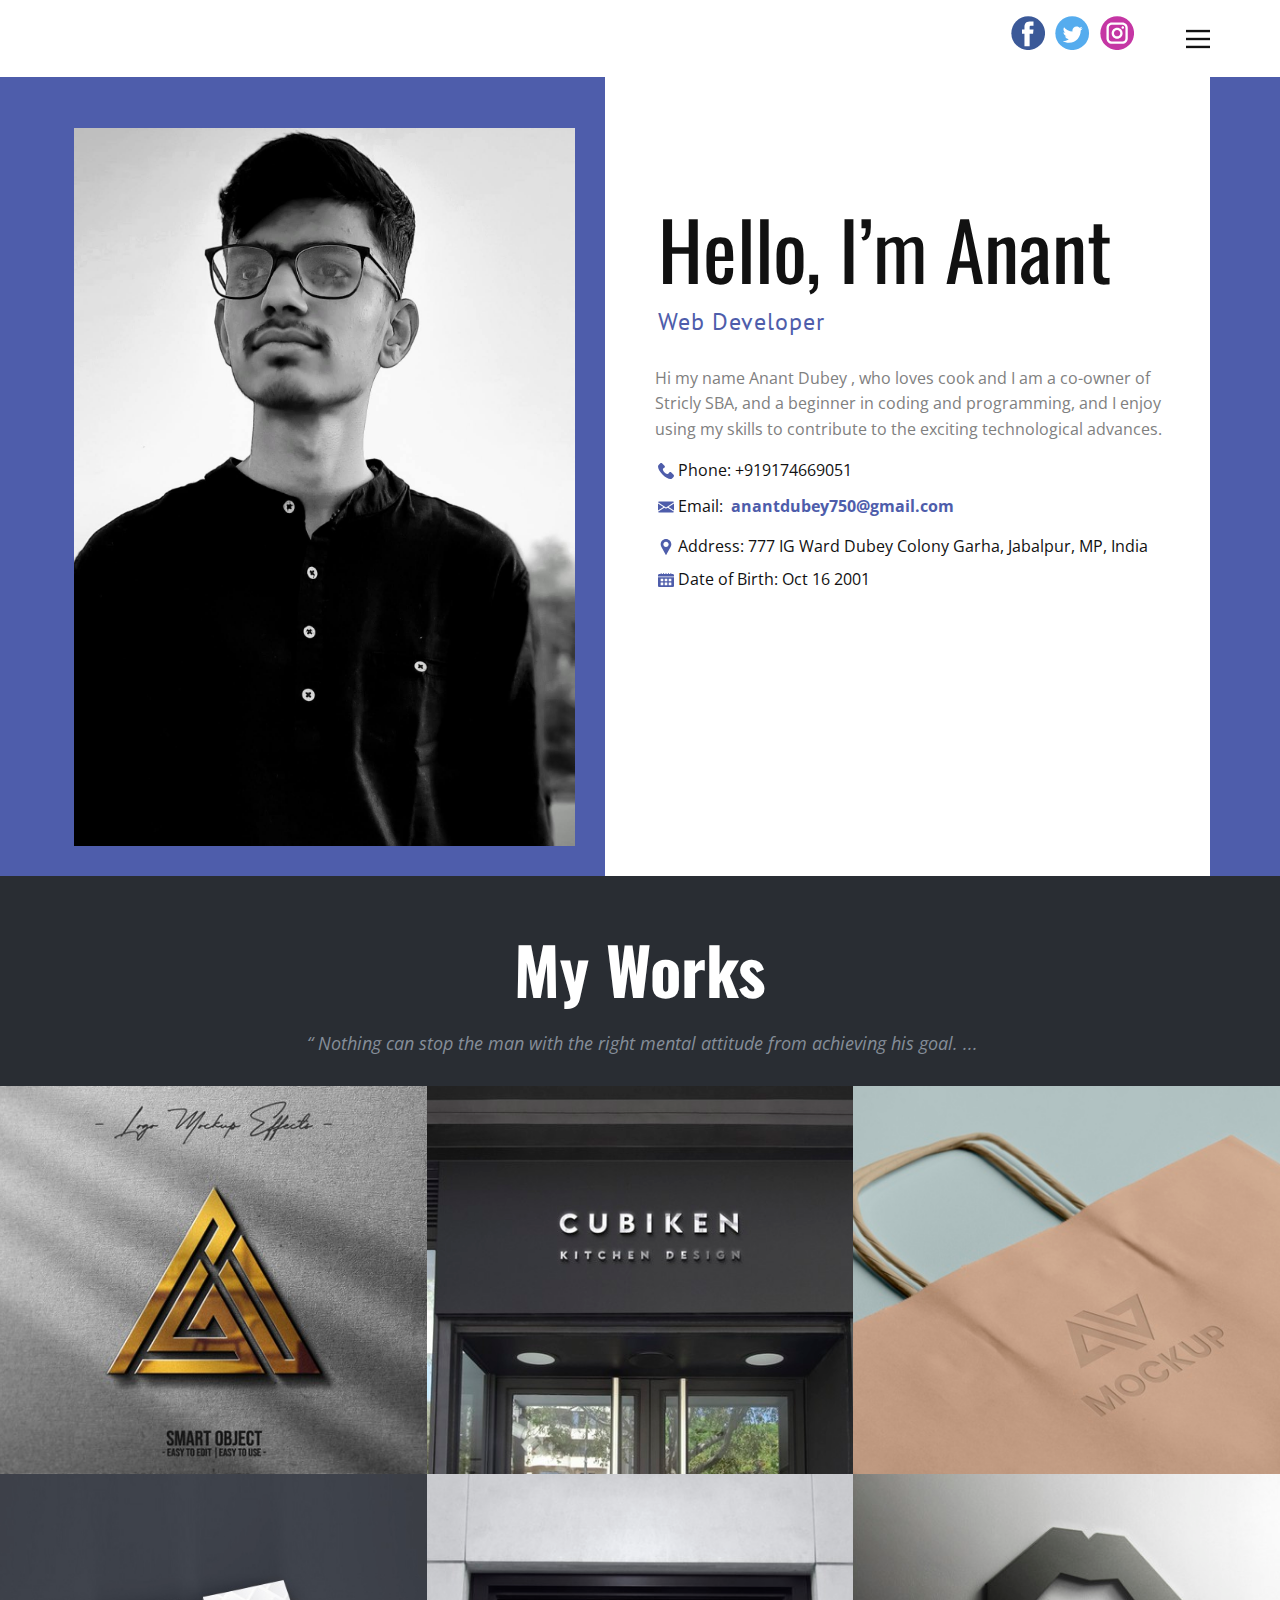
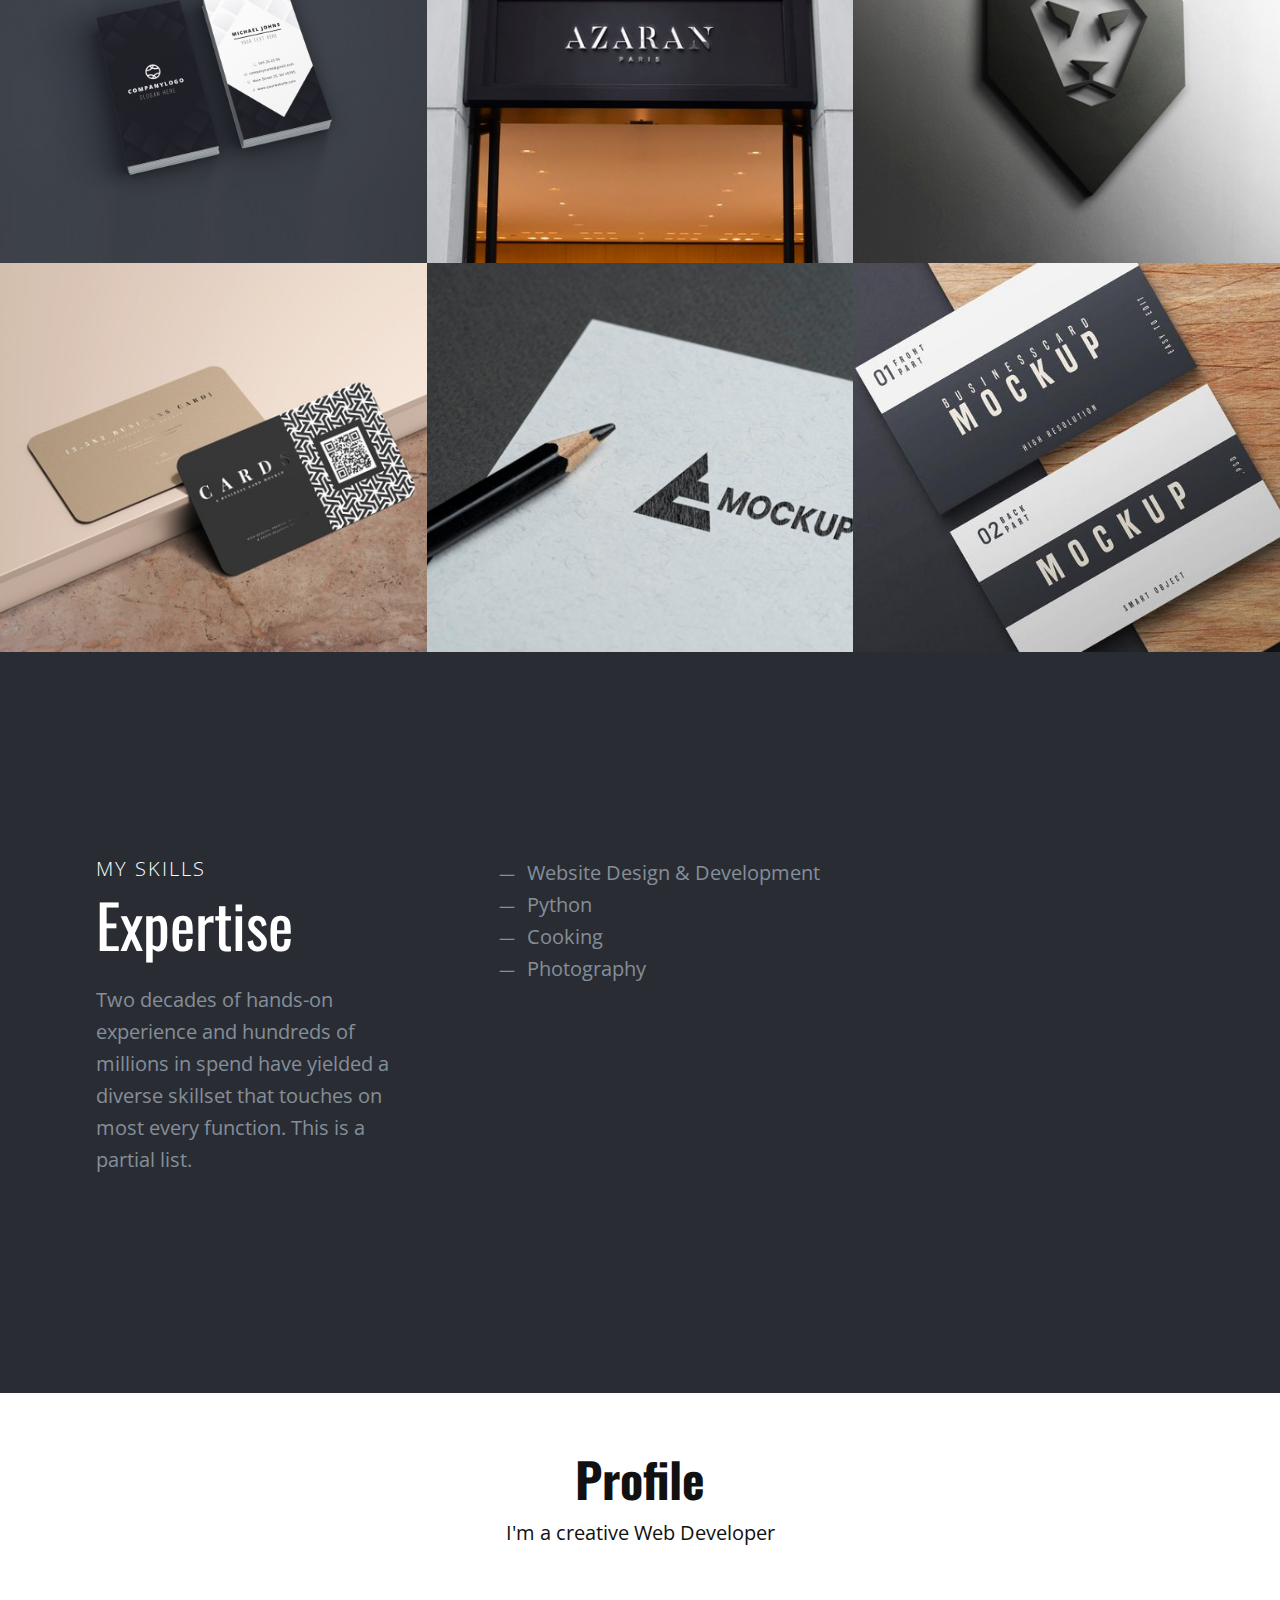
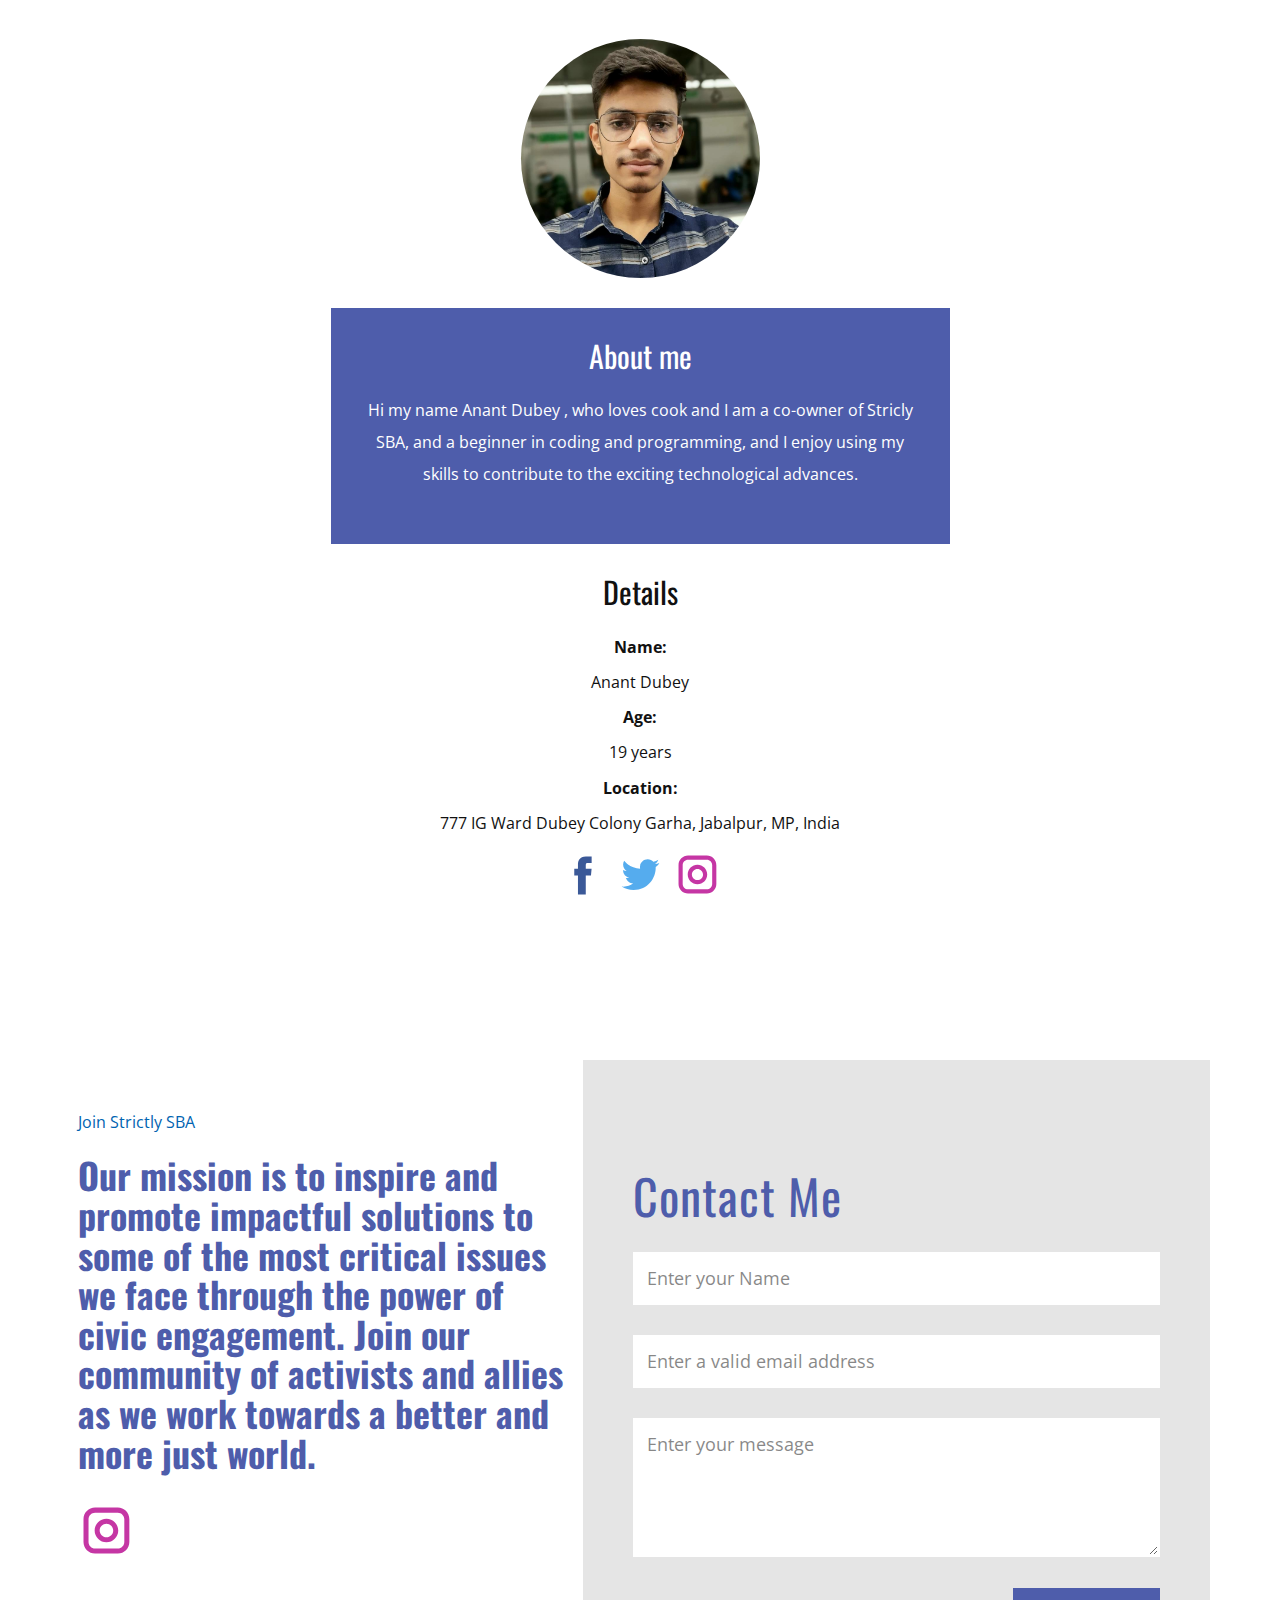
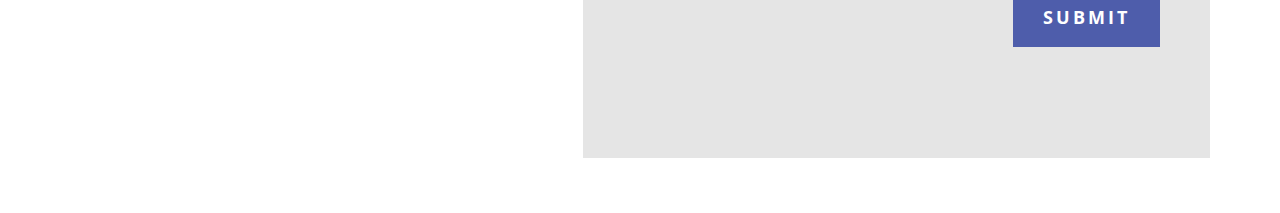
<file: Home.html>
<!DOCTYPE html>
<html style="font-size: 16px;">
  <head>
    <meta name="viewport" content="width=device-width, initial-scale=1.0">
    <meta charset="utf-8">
    <meta name="keywords" content="Hello, I’m John., Design and Concept&nbsp;Development, My Works, Expertise, Profile, Pricing Table, Nam ultrices ultrices nec tortor pulvinar esteras loremips est orem., Follow us, Contact Me">
    <meta name="description" content="">
    <meta name="page_type" content="np-template-header-footer-from-plugin">
    <title>Home</title>
    <link rel="stylesheet" href="nicepage.css" media="screen">
<link rel="stylesheet" href="Home.css" media="screen">
    <script class="u-script" type="text/javascript" src="jquery-1.9.1.min.js" defer=""></script>
    <script class="u-script" type="text/javascript" src="nicepage.js" defer=""></script>
    <link id="u-theme-google-font" rel="stylesheet" href="https://fonts.googleapis.com/css?family=Oswald:200,300,400,500,600,700|Open+Sans:300,300i,400,400i,600,600i,700,700i,800,800i">
    <link id="u-page-google-font" rel="stylesheet" href="https://fonts.googleapis.com/css?family=Oswald:200,300,400,500,600,700|PT+Sans:400,400i,700,700i|Oswald:200,300,400,500,600,700">






    <script type="application/ld+json">{
		"@context": "http://schema.org",
		"@type": "Organization",
		"name": "WebSite516031",
		"url": "/",
		"sameAs": [
				"https://www.facebook.com/anant.dubey.395017/",
				"https://twitter.com/_anantdubey_",
				"https://www.instagram.com/_anantdubey_/"
		]
}</script>
    <meta name="theme-color" content="#0063b1">
    <link rel="canonical" href="/">
    <meta name="twitter:site" content="@">
    <meta name="twitter:card" content="summary_large_image">
    <meta name="twitter:title" content="Home">
    <meta name="twitter:description" content="WebSite516031">
    <meta property="og:title" content="Home">
    <meta property="og:description" content="">
    <meta property="og:type" content="website">
  </head>
  <body class="u-body"><header class="u-clearfix u-header u-header" id="sec-61a4"><div class="u-clearfix u-sheet u-sheet-1">
        <nav class="u-align-left u-menu u-menu-dropdown u-offcanvas u-menu-1" data-responsive-from="XL">
          <div class="menu-collapse" style="font-size: 1rem;">
            <a class="u-button-style u-nav-link" href="#" style="font-size: calc(1em + 8px);">
              <svg class="u-svg-link" preserveAspectRatio="xMidYMin slice" viewBox="0 0 302 302" style=""><use xlink:href="#svg-8a8f"></use></svg>
              <svg xmlns="http://www.w3.org/2000/svg" xmlns:xlink="http://www.w3.org/1999/xlink" version="1.1" id="svg-8a8f" x="0px" y="0px" viewBox="0 0 302 302" style="enable-background:new 0 0 302 302;" xml:space="preserve" class="u-svg-content"><g><rect y="36" width="302" height="30"></rect><rect y="236" width="302" height="30"></rect><rect y="136" width="302" height="30"></rect>
</g><g></g><g></g><g></g><g></g><g></g><g></g><g></g><g></g><g></g><g></g><g></g><g></g><g></g><g></g><g></g></svg>
            </a>
          </div>
          <div class="u-custom-menu u-nav-container" wfd-invisible="true">
            <ul class="u-nav u-unstyled u-nav-1"><li class="u-nav-item"><a class="u-button-style u-nav-link u-text-active-palette-1-base u-text-hover-palette-2-base" href="Page-1.html" style="padding: 10px 20px;">Page 1</a>
</li><li class="u-nav-item"><a class="u-button-style u-nav-link u-text-active-palette-1-base u-text-hover-palette-2-base" href="Page-2.html" style="padding: 10px 20px;">Page 2</a>
</li><li class="u-nav-item"><a class="u-button-style u-nav-link u-text-active-palette-1-base u-text-hover-palette-2-base" href="Page-3.html" style="padding: 10px 20px;">Page 3</a>
</li><li class="u-nav-item"><a class="u-button-style u-nav-link u-text-active-palette-1-base u-text-hover-palette-2-base" href="Page-4.html" style="padding: 10px 20px;">Page 4</a>
</li><li class="u-nav-item"><a class="u-button-style u-nav-link u-text-active-palette-1-base u-text-hover-palette-2-base" href="Page-5.html" style="padding: 10px 20px;">Page 5</a>
</li><li class="u-nav-item"><a class="u-button-style u-nav-link u-text-active-palette-1-base u-text-hover-palette-2-base" href="Page-6.html" style="padding: 10px 20px;">Page 6</a>
</li><li class="u-nav-item"><a class="u-button-style u-nav-link u-text-active-palette-1-base u-text-hover-palette-2-base" href="Page-7.html" style="padding: 10px 20px;">Page 7</a>
</li><li class="u-nav-item"><a class="u-button-style u-nav-link u-text-active-palette-1-base u-text-hover-palette-2-base" href="Page-8.html" style="padding: 10px 20px;">Page 8</a>
</li><li class="u-nav-item"><a class="u-button-style u-nav-link u-text-active-palette-1-base u-text-hover-palette-2-base" href="Page-9.html" style="padding: 10px 20px;">Page 9</a>
</li><li class="u-nav-item"><a class="u-button-style u-nav-link u-text-active-palette-1-base u-text-hover-palette-2-base" href="Page-10.html" style="padding: 10px 20px;">Page 10</a>
</li><li class="u-nav-item"><a class="u-button-style u-nav-link u-text-active-palette-1-base u-text-hover-palette-2-base" href="Page-11.html" style="padding: 10px 20px;">Page 11</a>
</li><li class="u-nav-item"><a class="u-button-style u-nav-link u-text-active-palette-1-base u-text-hover-palette-2-base" href="Home.html" style="padding: 10px 20px;">Home</a>
</li></ul>
          </div>
          <div class="u-custom-menu u-nav-container-collapse">
            <div class="u-align-center u-black u-container-style u-inner-container-layout u-opacity u-opacity-95 u-sidenav">
              <div class="u-sidenav-overflow">
                <div class="u-menu-close"></div>
                <ul class="u-align-center u-nav u-popupmenu-items u-unstyled u-nav-2"><li class="u-nav-item"><a class="u-button-style u-nav-link" href="Page-1.html">Page 1</a>
</li><li class="u-nav-item"><a class="u-button-style u-nav-link" href="Page-2.html">Page 2</a>
</li><li class="u-nav-item"><a class="u-button-style u-nav-link" href="Page-3.html">Page 3</a>
</li><li class="u-nav-item"><a class="u-button-style u-nav-link" href="Page-4.html">Page 4</a>
</li><li class="u-nav-item"><a class="u-button-style u-nav-link" href="Page-5.html">Page 5</a>
</li></ul>
              </div>
            </div>
            <div class="u-black u-menu-overlay u-opacity u-opacity-70" wfd-invisible="true"></div>
          </div>
        </nav>
        <div class="u-social-icons u-spacing-10 u-social-icons-1">
          <a class="u-social-url" title="facebook" target="_blank" href="https://www.facebook.com/anant.dubey.395017/"><span class="u-icon u-icon-circle u-social-facebook u-social-icon u-icon-1"><svg class="u-svg-link" preserveAspectRatio="xMidYMin slice" viewBox="0 0 112 112" style=""><use xlink:href="#svg-0587"></use></svg><svg class="u-svg-content" viewBox="0 0 112 112" x="0" y="0" id="svg-0587"><circle fill="currentColor" cx="56.1" cy="56.1" r="55"></circle><path fill="#FFFFFF" d="M73.5,31.6h-9.1c-1.4,0-3.6,0.8-3.6,3.9v8.5h12.6L72,58.3H60.8v40.8H43.9V58.3h-8V43.9h8v-9.2
            c0-6.7,3.1-17,17-17h12.5v13.9H73.5z"></path></svg></span>
          </a>
          <a class="u-social-url" title="twitter" target="_blank" href="https://twitter.com/_anantdubey_"><span class="u-icon u-icon-circle u-social-icon u-social-twitter u-icon-2"><svg class="u-svg-link" preserveAspectRatio="xMidYMin slice" viewBox="0 0 112 112" style=""><use xlink:href="#svg-d138"></use></svg><svg class="u-svg-content" viewBox="0 0 112 112" x="0" y="0" id="svg-d138"><circle fill="currentColor" class="st0" cx="56.1" cy="56.1" r="55"></circle><path fill="#FFFFFF" d="M83.8,47.3c0,0.6,0,1.2,0,1.7c0,17.7-13.5,38.2-38.2,38.2C38,87.2,31,85,25,81.2c1,0.1,2.1,0.2,3.2,0.2
            c6.3,0,12.1-2.1,16.7-5.7c-5.9-0.1-10.8-4-12.5-9.3c0.8,0.2,1.7,0.2,2.5,0.2c1.2,0,2.4-0.2,3.5-0.5c-6.1-1.2-10.8-6.7-10.8-13.1
            c0-0.1,0-0.1,0-0.2c1.8,1,3.9,1.6,6.1,1.7c-3.6-2.4-6-6.5-6-11.2c0-2.5,0.7-4.8,1.8-6.7c6.6,8.1,16.5,13.5,27.6,14
            c-0.2-1-0.3-2-0.3-3.1c0-7.4,6-13.4,13.4-13.4c3.9,0,7.3,1.6,9.8,4.2c3.1-0.6,5.9-1.7,8.5-3.3c-1,3.1-3.1,5.8-5.9,7.4
            c2.7-0.3,5.3-1,7.7-2.1C88.7,43,86.4,45.4,83.8,47.3z"></path></svg></span>
          </a>
          <a class="u-social-url" title="instagram" target="_blank" href="https://www.instagram.com/_anantdubey_/"><span class="u-icon u-icon-circle u-social-icon u-social-instagram u-icon-3"><svg class="u-svg-link" preserveAspectRatio="xMidYMin slice" viewBox="0 0 112 112" style=""><use xlink:href="#svg-4ab2"></use></svg><svg class="u-svg-content" viewBox="0 0 112 112" x="0" y="0" id="svg-4ab2"><circle fill="currentColor" cx="56.1" cy="56.1" r="55"></circle><path fill="#FFFFFF" d="M55.9,38.2c-9.9,0-17.9,8-17.9,17.9C38,66,46,74,55.9,74c9.9,0,17.9-8,17.9-17.9C73.8,46.2,65.8,38.2,55.9,38.2
            z M55.9,66.4c-5.7,0-10.3-4.6-10.3-10.3c-0.1-5.7,4.6-10.3,10.3-10.3c5.7,0,10.3,4.6,10.3,10.3C66.2,61.8,61.6,66.4,55.9,66.4z"></path><path fill="#FFFFFF" d="M74.3,33.5c-2.3,0-4.2,1.9-4.2,4.2s1.9,4.2,4.2,4.2s4.2-1.9,4.2-4.2S76.6,33.5,74.3,33.5z"></path><path fill="#FFFFFF" d="M73.1,21.3H38.6c-9.7,0-17.5,7.9-17.5,17.5v34.5c0,9.7,7.9,17.6,17.5,17.6h34.5c9.7,0,17.5-7.9,17.5-17.5V38.8
            C90.6,29.1,82.7,21.3,73.1,21.3z M83,73.3c0,5.5-4.5,9.9-9.9,9.9H38.6c-5.5,0-9.9-4.5-9.9-9.9V38.8c0-5.5,4.5-9.9,9.9-9.9h34.5
            c5.5,0,9.9,4.5,9.9,9.9V73.3z"></path></svg></span>
          </a>
        </div>
      </div></header>
    <section class="u-align-center u-clearfix u-palette-4-base u-section-1" id="sec-d430">
      <div class="u-clearfix u-gutter-0 u-layout-wrap u-layout-wrap-1">
        <div class="u-gutter-0 u-layout">
          <div class="u-layout-row">
            <div class="u-container-style u-layout-cell u-size-30 u-layout-cell-1">
              <div class="u-container-layout u-valign-bottom u-container-layout-1">
                <img class="u-image u-image-1" src="images/Anantpic.jpg" data-image-width="1316" data-image-height="2848">
              </div>
            </div>
            <div class="u-align-left u-container-style u-layout-cell u-shape-rectangle u-size-30 u-white u-layout-cell-2">
              <div class="u-container-layout u-container-layout-2">
                <h1 class="u-custom-font u-font-oswald u-text u-text-1" spellcheck="false">Hello, I’m Anant</h1>
                <h6 class="u-custom-font u-font-pt-sans u-text u-text-palette-4-base u-text-2">Web Developer</h6>
                <p class="u-text u-text-grey-50 u-text-3" spellcheck="false">Hi my name Anant Dubey , who loves cook and I am a co-owner of Stricly SBA,&nbsp;and a beginner in coding and programming, and I enjoy using my skills to contribute to the exciting technological advances.</p>
                <p class="u-text u-text-4"><span class="u-icon u-text-palette-4-base u-icon-1"><svg class="u-svg-content" viewBox="0 0 513.64 513.64" x="0px" y="0px" style="width: 1em; height: 1em;"><g><g><path d="M499.66,376.96l-71.68-71.68c-25.6-25.6-69.12-15.359-79.36,17.92c-7.68,23.041-33.28,35.841-56.32,30.72    c-51.2-12.8-120.32-79.36-133.12-133.12c-7.68-23.041,7.68-48.641,30.72-56.32c33.28-10.24,43.52-53.76,17.92-79.36l-71.68-71.68    c-20.48-17.92-51.2-17.92-69.12,0l-48.64,48.64c-48.64,51.2,5.12,186.88,125.44,307.2c120.32,120.32,256,176.641,307.2,125.44    l48.64-48.64C517.581,425.6,517.581,394.88,499.66,376.96z"></path>
</g>
</g></svg><img></span>&nbsp;Phone: +919174669051
                </p>
                <p class="u-text u-text-5"><span class="u-icon u-text-palette-4-base u-icon-2"><svg class="u-svg-content" viewBox="0 0 512 512" x="0px" y="0px" style="width: 1em; height: 1em;"><g><g><polygon points="339.392,258.624 512,367.744 512,144.896   "></polygon>
</g>
</g><g><g><polygon points="0,144.896 0,367.744 172.608,258.624   "></polygon>
</g>
</g><g><g><path d="M480,80H32C16.032,80,3.36,91.904,0.96,107.232L256,275.264l255.04-168.032C508.64,91.904,495.968,80,480,80z"></path>
</g>
</g><g><g><path d="M310.08,277.952l-45.28,29.824c-2.688,1.76-5.728,2.624-8.8,2.624c-3.072,0-6.112-0.864-8.8-2.624l-45.28-29.856    L1.024,404.992C3.488,420.192,16.096,432,32,432h448c15.904,0,28.512-11.808,30.976-27.008L310.08,277.952z"></path>
</g>
</g></svg><img></span>&nbsp;Email: <a href="mailto:info@youremailidhere.com" class="u-active-none u-border-none u-btn u-button-link u-button-style u-hover-none u-none u-text-palette-4-base u-btn-1">&nbsp;anantdubey750@gmail.com<br>
                  </a>
                </p>
                <p class="u-text u-text-6"><span class="u-icon u-text-palette-4-base u-icon-3"><svg class="u-svg-content" viewBox="0 0 512 512" x="0px" y="0px" style="width: 1em; height: 1em;"><g><g><path d="M256,0C161.896,0,85.333,76.563,85.333,170.667c0,28.25,7.063,56.26,20.49,81.104L246.667,506.5    c1.875,3.396,5.448,5.5,9.333,5.5s7.458-2.104,9.333-5.5l140.896-254.813c13.375-24.76,20.438-52.771,20.438-81.021    C426.667,76.563,350.104,0,256,0z M256,256c-47.052,0-85.333-38.281-85.333-85.333c0-47.052,38.281-85.333,85.333-85.333    s85.333,38.281,85.333,85.333C341.333,217.719,303.052,256,256,256z"></path>
</g>
</g></svg><img></span>&nbsp;Address: 777 IG Ward Dubey Colony Garha, Jabalpur, MP, India
                </p>
                <p class="u-text u-text-7"><span class="u-icon u-text-palette-4-base u-icon-4"><svg class="u-svg-content" viewBox="0 0 512 512" x="0px" y="0px" style="width: 1em; height: 1em;"><g><g><path d="M0,165.014v272.984c0,24.198,19.687,43.885,43.885,43.885h424.23c24.198,0,43.885-19.686,43.885-43.884V165.014H0z     M169.541,415.405c0,5.567-4.513,10.079-10.079,10.079H95.103c-5.567,0-10.079-4.513-10.079-10.079v-66.587    c0-5.567,4.513-10.079,10.079-10.079h64.359c5.567,0,10.079,4.513,10.079,10.079V415.405z M169.541,288.915    c0,5.567-4.513,10.079-10.079,10.079H95.103c-5.567,0-10.079-4.513-10.079-10.079v-66.587c0-5.567,4.513-10.079,10.079-10.079    h64.359c5.567,0,10.079,4.513,10.079,10.079V288.915z M298.259,415.405c0,5.567-4.513,10.079-10.079,10.079h-64.359    c-5.567,0-10.079-4.513-10.079-10.079v-66.587c0-5.567,4.513-10.079,10.079-10.079h64.359c5.567,0,10.079,4.513,10.079,10.079    V415.405z M298.259,288.915c0,5.567-4.513,10.079-10.079,10.079h-64.359c-5.567,0-10.079-4.513-10.079-10.079v-66.587    c0-5.567,4.513-10.079,10.079-10.079h64.359c5.567,0,10.079,4.513,10.079,10.079V288.915z M426.977,415.405    c0,5.567-4.513,10.079-10.079,10.079h-64.359c-5.567,0-10.079-4.513-10.079-10.079v-66.587c0-5.567,4.513-10.079,10.079-10.079    h64.359c5.567,0,10.079,4.513,10.079,10.079V415.405z M426.977,288.915c0,5.567-4.513,10.079-10.079,10.079h-64.359    c-5.567,0-10.079-4.513-10.079-10.079v-66.587c0-5.567,4.513-10.079,10.079-10.079h64.359c5.567,0,10.079,4.513,10.079,10.079    V288.915z"></path>
</g>
</g><g><g><path d="M468.115,67.768h-41.742V45.236c0-8.35-6.769-15.119-15.119-15.119s-15.119,6.769-15.119,15.119v22.532h-47.388V45.236    c0-8.35-6.769-15.119-15.119-15.119c-8.35,0-15.119,6.769-15.119,15.119v22.532H271.12V45.236c0-8.35-6.769-15.119-15.119-15.119    s-15.119,6.769-15.119,15.119v22.532h-47.389V45.236c0-8.35-6.769-15.119-15.119-15.119c-8.35,0-15.119,6.769-15.119,15.119    v22.532h-47.388V45.236c0-8.35-6.769-15.119-15.119-15.119c-8.35,0-15.119,6.769-15.119,15.119v22.532h-0.002H43.885    C19.687,67.768,0,87.455,0,111.653v33.203h512v-33.203C512,87.455,492.313,67.768,468.115,67.768z"></path>
</g>
</g></svg><img></span>&nbsp;Date of Birth: Oct 16 2001&nbsp;
                </p>
              </div>
            </div>
          </div>
        </div>
      </div>
    </section>
    <section class="u-align-center u-clearfix u-palette-5-dark-3 u-section-2" id="carousel_a0f9">
      <h1 class="u-custom-font u-font-oswald u-text u-text-default u-text-1"><b>My Works</b>
      </h1>
      <p class="u-text u-text-palette-5-dark-1 u-text-2" spellcheck="false">&nbsp;“ Nothing can stop the man with the right mental attitude from achieving his goal. ...</p>
      <div class="u-expanded-width u-gallery u-layout-grid u-lightbox u-show-text-on-hover u-gallery-1">
        <div class="u-gallery-inner u-gallery-inner-1">
          <div class="u-effect-fade u-gallery-item">
            <div class="u-back-slide">
              <img class="u-back-image u-expanded" src="images/mockup-with-gold-logo_136295-386.jpg" alt="3d logo mockup">
            </div>
            <div class="u-over-slide u-shading u-valign-middle u-over-slide-1">
              <h3 class="u-gallery-heading" style="text-transform: uppercase;">3d logo mockup</h3>
              <p class="u-gallery-text"></p>
            </div>
          </div>
          <div class="u-effect-fade u-gallery-item">
            <div class="u-back-slide">
              <img class="u-back-image u-expanded" src="images/logo-mockup-black-facade-sign_145275-281.jpg" alt="modern facade">
            </div>
            <div class="u-over-slide u-shading u-valign-middle u-over-slide-2">
              <h3 class="u-gallery-heading" style="text-transform: uppercase;">modern facade</h3>
              <p class="u-gallery-text"></p>
            </div>
          </div>
          <div class="u-effect-fade u-gallery-item">
            <div class="u-back-slide">
              <img class="u-back-image u-expanded" src="images/abstract-mock-up-logo-shopping-bag_23-2148834294.jpg" alt="shopping bag">
            </div>
            <div class="u-over-slide u-shading u-valign-middle u-over-slide-3">
              <h3 class="u-gallery-heading" style="text-transform: uppercase;">shopping bag</h3>
              <p class="u-gallery-text"></p>
            </div>
          </div>
          <div class="u-effect-fade u-gallery-item">
            <div class="u-back-slide">
              <img class="u-back-image u-expanded" src="images/rr.jpg" alt="minimalistic design">
            </div>
            <div class="u-over-slide u-shading u-valign-middle u-over-slide-4">
              <h3 class="u-gallery-heading" style="text-transform: uppercase;">minimalistic design</h3>
              <p class="u-gallery-text"></p>
            </div>
          </div>
          <div class="u-effect-fade u-gallery-item">
            <div class="u-back-slide">
              <img class="u-back-image u-expanded" src="images/logo-mockup-luxury-black-facade-sign_145275-288.jpg" alt="luxury black facade">
            </div>
            <div class="u-over-slide u-shading u-valign-middle u-over-slide-5">
              <h3 class="u-gallery-heading" style="text-transform: uppercase;">luxury black facade</h3>
              <p class="u-gallery-text"></p>
            </div>
          </div>
          <div class="u-effect-fade u-gallery-item">
            <div class="u-back-slide">
              <img class="u-back-image u-expanded" src="images/3d-lion-logo-mockup_145275-144.jpg" alt="mockup with logo">
            </div>
            <div class="u-over-slide u-shading u-valign-middle u-over-slide-6">
              <h3 class="u-gallery-heading" style="text-transform: uppercase;">mockup with logo</h3>
              <p class="u-gallery-text"></p>
            </div>
          </div>
          <div class="u-effect-fade u-gallery-item">
            <div class="u-back-slide">
              <img class="u-back-image u-expanded" src="images/rounded-corner-business-cards-mockup_358694-108.jpg" alt="business card">
            </div>
            <div class="u-over-slide u-shading u-valign-middle u-over-slide-7">
              <h3 class="u-gallery-heading" style="text-transform: uppercase;">business card</h3>
              <p class="u-gallery-text"></p>
            </div>
          </div>
          <div class="u-effect-fade u-gallery-item">
            <div class="u-back-slide">
              <img class="u-back-image u-expanded" src="images/mock-up-logo-design-business-white-paper_23-2148834253.jpg" alt="identity design">
            </div>
            <div class="u-over-slide u-shading u-valign-middle u-over-slide-8">
              <h3 class="u-gallery-heading" style="text-transform: uppercase;">identity design</h3>
              <p class="u-gallery-text"></p>
            </div>
          </div>
          <div class="u-effect-fade u-gallery-item">
            <div class="u-back-slide">
              <img class="u-back-image u-expanded" src="images/black-white-business-card-mockup-design_47987-2181.jpg" alt="modern design">
            </div>
            <div class="u-over-slide u-shading u-valign-middle u-over-slide-9">
              <h3 class="u-gallery-heading" style="text-transform: uppercase;">modern design</h3>
              <p class="u-gallery-text"></p>
            </div>
          </div>
        </div>
      </div>
    </section>
    <section class="u-clearfix u-palette-5-dark-3 u-section-3" id="carousel_fd7a">
      <div class="u-clearfix u-sheet u-valign-middle u-sheet-1">
        <div class="u-clearfix u-expanded-width u-layout-wrap u-layout-wrap-1">
          <div class="u-gutter-0 u-layout" style="">
            <div class="u-layout-row" style="">
              <div class="u-container-style u-layout-cell u-size-20 u-layout-cell-1">
                <div class="u-container-layout u-container-layout-1">
                  <h5 class="u-align-left u-custom-font u-text u-text-default u-text-font u-text-1">my skills</h5>
                  <h1 class="u-text u-text-default u-text-2">Expertise</h1>
                  <p class="u-align-left u-text u-text-palette-5-dark-1 u-text-3">Two decades of hands-on experience and hundreds of millions in spend have yielded a diverse skillset that touches on most every function. This is a partial list.</p>
                </div>
              </div>
              <div class="u-container-style u-layout-cell u-size-1 u-layout-cell-2">
                <div class="u-container-layout u-container-layout-2"></div>
              </div>
              <div class="u-container-style u-layout-cell u-size-39 u-layout-cell-3">
                <div class="u-container-layout u-valign-top u-container-layout-3">
                  <ul class="u-align-left u-custom-list u-text u-text-palette-5-dark-1 u-text-4" spellcheck="false">
                    <li>
                      <div class="u-list-icon">
                        <div xmlns="http://www.w3.org/2000/svg" xmlns:xlink="http://www.w3.org/1999/xlink" version="1.1" xml:space="preserve" class="u-svg-content">—</div>
                      </div>Website Design &amp; Development
                    </li>
                    <li>
                      <div class="u-list-icon">
                        <div xmlns="http://www.w3.org/2000/svg" xmlns:xlink="http://www.w3.org/1999/xlink" version="1.1" xml:space="preserve" class="u-svg-content">—</div>
                      </div>Python
                    </li>
                    <li style="">
                      <div class="u-list-icon">
                        <div xmlns="http://www.w3.org/2000/svg" xmlns:xlink="http://www.w3.org/1999/xlink" version="1.1" xml:space="preserve" class="u-svg-content">—</div>
                      </div>Cooking
                    </li>
                    <li style="">
                      <div class="u-list-icon">
                        <div xmlns="http://www.w3.org/2000/svg" xmlns:xlink="http://www.w3.org/1999/xlink" version="1.1" xml:space="preserve" class="u-svg-content">—</div>
                      </div>Photography
                    </li>
                    <li></li>
                  </ul>
                </div>
              </div>
            </div>
          </div>
        </div>
      </div>
    </section>
    <section class="u-align-center u-clearfix u-white u-section-4" id="carousel_7b7c">
      <div class="u-clearfix u-sheet u-valign-middle u-sheet-1">
        <h1 class="u-text u-text-1">Profile</h1>
        <p class="u-large-text u-text u-text-variant u-text-2">I'm a creative Web Developer</p>
        <div class="u-clearfix u-layout-wrap u-layout-wrap-1">
          <div class="u-gutter-0 u-layout">
            <div class="u-layout-col">
              <div class="u-align-center u-container-style u-layout-cell u-size-20 u-layout-cell-1">
                <div class="u-container-layout u-valign-middle u-container-layout-1">
                  <div alt="" class="u-image u-image-circle u-image-1" data-image-width="810" data-image-height="1080"></div>
                </div>
              </div>
              <div class="u-align-center u-container-style u-layout-cell u-palette-4-base u-size-20 u-layout-cell-2">
                <div class="u-container-layout u-container-layout-2">
                  <h3 class="u-text u-text-default u-text-3">About me</h3>
                  <p class="u-text u-text-4" spellcheck="false">Hi my name Anant Dubey , who loves cook and I am a co-owner of Stricly SBA,&nbsp;and a beginner in coding and programming, and I enjoy using my skills to contribute to the exciting technological advances.</p>
                </div>
              </div>
              <div class="u-align-center u-container-style u-layout-cell u-size-20 u-layout-cell-3">
                <div class="u-container-layout u-container-layout-3">
                  <h3 class="u-text u-text-default u-text-5">Details</h3>
                  <p class="u-text u-text-6" spellcheck="false">
                    <span style="font-weight: 700;">Name: </span>
                    <br>Anant Dubey<br>
                    <span style="font-weight: 700;">Age: </span>
                    <br>19 years <span style="font-weight: 700;">
                      <br>Location:
                    </span>
                    <br>777 IG Ward Dubey Colony Garha, Jabalpur, MP, India<br>
                  </p>
                  <div class="u-social-icons u-spacing-10 u-social-icons-1">
                    <a class="u-social-url" title="facebook" target="_blank" href="https://www.facebook.com/anant.dubey.395017/"><span class="u-icon u-social-facebook u-social-icon u-icon-1"><svg class="u-svg-link" preserveAspectRatio="xMidYMin slice" viewBox="0 0 112 112" style=""><use xlink:href="#svg-39e1"></use></svg><svg class="u-svg-content" viewBox="0 0 112 112" x="0" y="0" id="svg-39e1"><path fill="currentColor" d="M75.5,28.8H65.4c-1.5,0-4,0.9-4,4.3v9.4h13.9l-1.5,15.8H61.4v45.1H42.8V58.3h-8.8V42.4h8.8V32.2
c0-7.4,3.4-18.8,18.8-18.8h13.8v15.4H75.5z"></path></svg></span>
                    </a>
                    <a class="u-social-url" title="twitter" target="_blank" href="https://twitter.com/_anantdubey_"><span class="u-icon u-social-icon u-social-twitter u-icon-2"><svg class="u-svg-link" preserveAspectRatio="xMidYMin slice" viewBox="0 0 112 112" style=""><use xlink:href="#svg-15dd"></use></svg><svg class="u-svg-content" viewBox="0 0 112 112" x="0" y="0" id="svg-15dd"><path fill="currentColor" d="M92.2,38.2c0,0.8,0,1.6,0,2.3c0,24.3-18.6,52.4-52.6,52.4c-10.6,0.1-20.2-2.9-28.5-8.2
	c1.4,0.2,2.9,0.2,4.4,0.2c8.7,0,16.7-2.9,23-7.9c-8.1-0.2-14.9-5.5-17.3-12.8c1.1,0.2,2.4,0.2,3.4,0.2c1.6,0,3.3-0.2,4.8-0.7
	c-8.4-1.6-14.9-9.2-14.9-18c0-0.2,0-0.2,0-0.2c2.5,1.4,5.4,2.2,8.4,2.3c-5-3.3-8.3-8.9-8.3-15.4c0-3.4,1-6.5,2.5-9.2
	c9.1,11.1,22.7,18.5,38,19.2c-0.2-1.4-0.4-2.8-0.4-4.3c0.1-10,8.3-18.2,18.5-18.2c5.4,0,10.1,2.2,13.5,5.7c4.3-0.8,8.1-2.3,11.7-4.5
	c-1.4,4.3-4.3,7.9-8.1,10.1c3.7-0.4,7.3-1.4,10.6-2.9C98.9,32.3,95.7,35.5,92.2,38.2z"></path></svg></span>
                    </a>
                    <a class="u-social-url" title="instagram" target="_blank" href="https://www.instagram.com/_anantdubey_/"><span class="u-icon u-social-icon u-social-instagram u-icon-3"><svg class="u-svg-link" preserveAspectRatio="xMidYMin slice" viewBox="0 0 112 112" style=""><use xlink:href="#svg-625a"></use></svg><svg class="u-svg-content" viewBox="0 0 112 112" x="0" y="0" id="svg-625a"><path fill="currentColor" d="M55.9,32.9c-12.8,0-23.2,10.4-23.2,23.2s10.4,23.2,23.2,23.2s23.2-10.4,23.2-23.2S68.7,32.9,55.9,32.9z
	 M55.9,69.4c-7.4,0-13.3-6-13.3-13.3c-0.1-7.4,6-13.3,13.3-13.3s13.3,6,13.3,13.3C69.3,63.5,63.3,69.4,55.9,69.4z"></path><path fill="#FFFFFF" d="M79.7,26.8c-3,0-5.4,2.5-5.4,5.4s2.5,5.4,5.4,5.4c3,0,5.4-2.5,5.4-5.4S82.7,26.8,79.7,26.8z"></path><path fill="currentColor" d="M78.2,11H33.5C21,11,10.8,21.3,10.8,33.7v44.7c0,12.6,10.2,22.8,22.7,22.8h44.7c12.6,0,22.7-10.2,22.7-22.7
	V33.7C100.8,21.1,90.6,11,78.2,11z M91,78.4c0,7.1-5.8,12.8-12.8,12.8H33.5c-7.1,0-12.8-5.8-12.8-12.8V33.7
	c0-7.1,5.8-12.8,12.8-12.8h44.7c7.1,0,12.8,5.8,12.8,12.8V78.4z"></path></svg></span>
                    </a>
                  </div>
                </div>
              </div>
            </div>
          </div>
        </div>
      </div>
    </section>
    <section class="u-clearfix u-expanded-width-xl u-white u-section-5" id="carousel_a43d">
      <div class="u-clearfix u-sheet u-valign-middle u-sheet-1">
        <div class="u-clearfix u-expanded-width u-gutter-0 u-layout-wrap u-layout-wrap-1">
          <div class="u-gutter-0 u-layout">
            <div class="u-layout-row">
              <div class="u-align-left u-container-style u-layout-cell u-shape-rectangle u-size-27 u-layout-cell-1">
                <div class="u-container-layout u-container-layout-1">

                    <a class="u-active-none u-border-none u-btn u-button-link u-button-style u-hover-none u-none u-text-palette-1-base u-btn-1" href="https://strictlysba.wixsite.com/website" target="_blank">Join Strictly SBA</a>

                  <h2 class="u-text u-text-palette-4-base u-text-2" spellcheck="false">Our mission is to inspire and promote impactful solutions to some of the most critical issues we face through the power of civic engagement. Join our community of activists and allies as we work towards a better and more just world.</h2>
                  <div class="u-social-icons u-spacing-10 u-social-icons-1">
                    <a class="u-social-url" title="instagram" target="_blank" href="https://www.instagram.com/strictly_sba/"><span class="u-icon u-social-icon u-social-instagram u-icon-1"><svg class="u-svg-link" preserveAspectRatio="xMidYMin slice" viewBox="0 0 112 112" style=""><use xlink:href="#svg-e1d9"></use></svg><svg class="u-svg-content" viewBox="0 0 112 112" x="0" y="0" id="svg-e1d9"><path fill="currentColor" d="M55.9,32.9c-12.8,0-23.2,10.4-23.2,23.2s10.4,23.2,23.2,23.2s23.2-10.4,23.2-23.2S68.7,32.9,55.9,32.9z
	 M55.9,69.4c-7.4,0-13.3-6-13.3-13.3c-0.1-7.4,6-13.3,13.3-13.3s13.3,6,13.3,13.3C69.3,63.5,63.3,69.4,55.9,69.4z"></path><path fill="#FFFFFF" d="M79.7,26.8c-3,0-5.4,2.5-5.4,5.4s2.5,5.4,5.4,5.4c3,0,5.4-2.5,5.4-5.4S82.7,26.8,79.7,26.8z"></path><path fill="currentColor" d="M78.2,11H33.5C21,11,10.8,21.3,10.8,33.7v44.7c0,12.6,10.2,22.8,22.7,22.8h44.7c12.6,0,22.7-10.2,22.7-22.7
	V33.7C100.8,21.1,90.6,11,78.2,11z M91,78.4c0,7.1-5.8,12.8-12.8,12.8H33.5c-7.1,0-12.8-5.8-12.8-12.8V33.7
	c0-7.1,5.8-12.8,12.8-12.8h44.7c7.1,0,12.8,5.8,12.8,12.8V78.4z"></path></svg></span>
                    </a>
                  </div>
                </div>
              </div>
              <div class="u-align-left u-container-style u-grey-10 u-layout-cell u-shape-rectangle u-size-33 u-layout-cell-2">
                <div class="u-container-layout u-valign-middle u-container-layout-2">
                  <h1 class="u-text u-text-default u-text-palette-4-base u-text-3">Contact Me</h1>
                  <div class="u-expanded-width u-form u-form-1">
                    <form action="#" method="POST" class="u-clearfix u-form-spacing-30 u-form-vertical u-inner-form" style="padding: 0px;" source="email" name="form">
                      <input type="hidden" id="siteId" name="siteId" value="516031" wfd-invisible="true">
                      <input type="hidden" id="pageId" name="pageId" value="516034" wfd-invisible="true">
                      <div class="u-form-group u-form-name">
                        <label for="name-3b9a" class="u-form-control-hidden u-label" wfd-invisible="true">Name</label>
                        <input type="text" placeholder="Enter your Name" id="name-3b9a" name="name" class="u-border-2 u-border-white u-input u-input-rectangle u-white u-input-1" required="">
                      </div>
                      <div class="u-form-email u-form-group">
                        <label for="email-3b9a" class="u-form-control-hidden u-label" wfd-invisible="true">Email</label>
                        <input type="email" placeholder="Enter a valid email address" id="email-3b9a" name="email" class="u-border-2 u-border-white u-input u-input-rectangle u-white u-input-2" required="">
                      </div>
                      <div class="u-form-group u-form-message">
                        <label for="message-3b9a" class="u-form-control-hidden u-label" wfd-invisible="true">Message</label>
                        <textarea placeholder="Enter your message" rows="4" cols="50" id="message-3b9a" name="message" class="u-border-2 u-border-white u-input u-input-rectangle u-white u-input-3" required=""></textarea>
                      </div>
                      <div class="u-align-right u-form-group u-form-submit">
                        <a href="#" class="u-active-palette-4-light-1 u-border-none u-btn u-btn-submit u-button-style u-hover-palette-4-light-1 u-palette-4-base u-text-body-alt-color u-btn-3">Submit</a>
                        <input type="submit" value="submit" class="u-form-control-hidden" wfd-invisible="true">
                      </div>
                      <div class="u-form-send-message u-form-send-success" wfd-invisible="true"> Thank you! Your message has been sent. </div>
                      <div class="u-form-send-error u-form-send-message" wfd-invisible="true"> Unable to send your message. Please fix errors then try again. </div>
                      <input type="hidden" value="" name="recaptchaResponse" wfd-invisible="true">
                    </form>
                  </div>
                </div>
              </div>
            </div>
          </div>
        </div>
      </div>
  </body>
</html>
</file>
